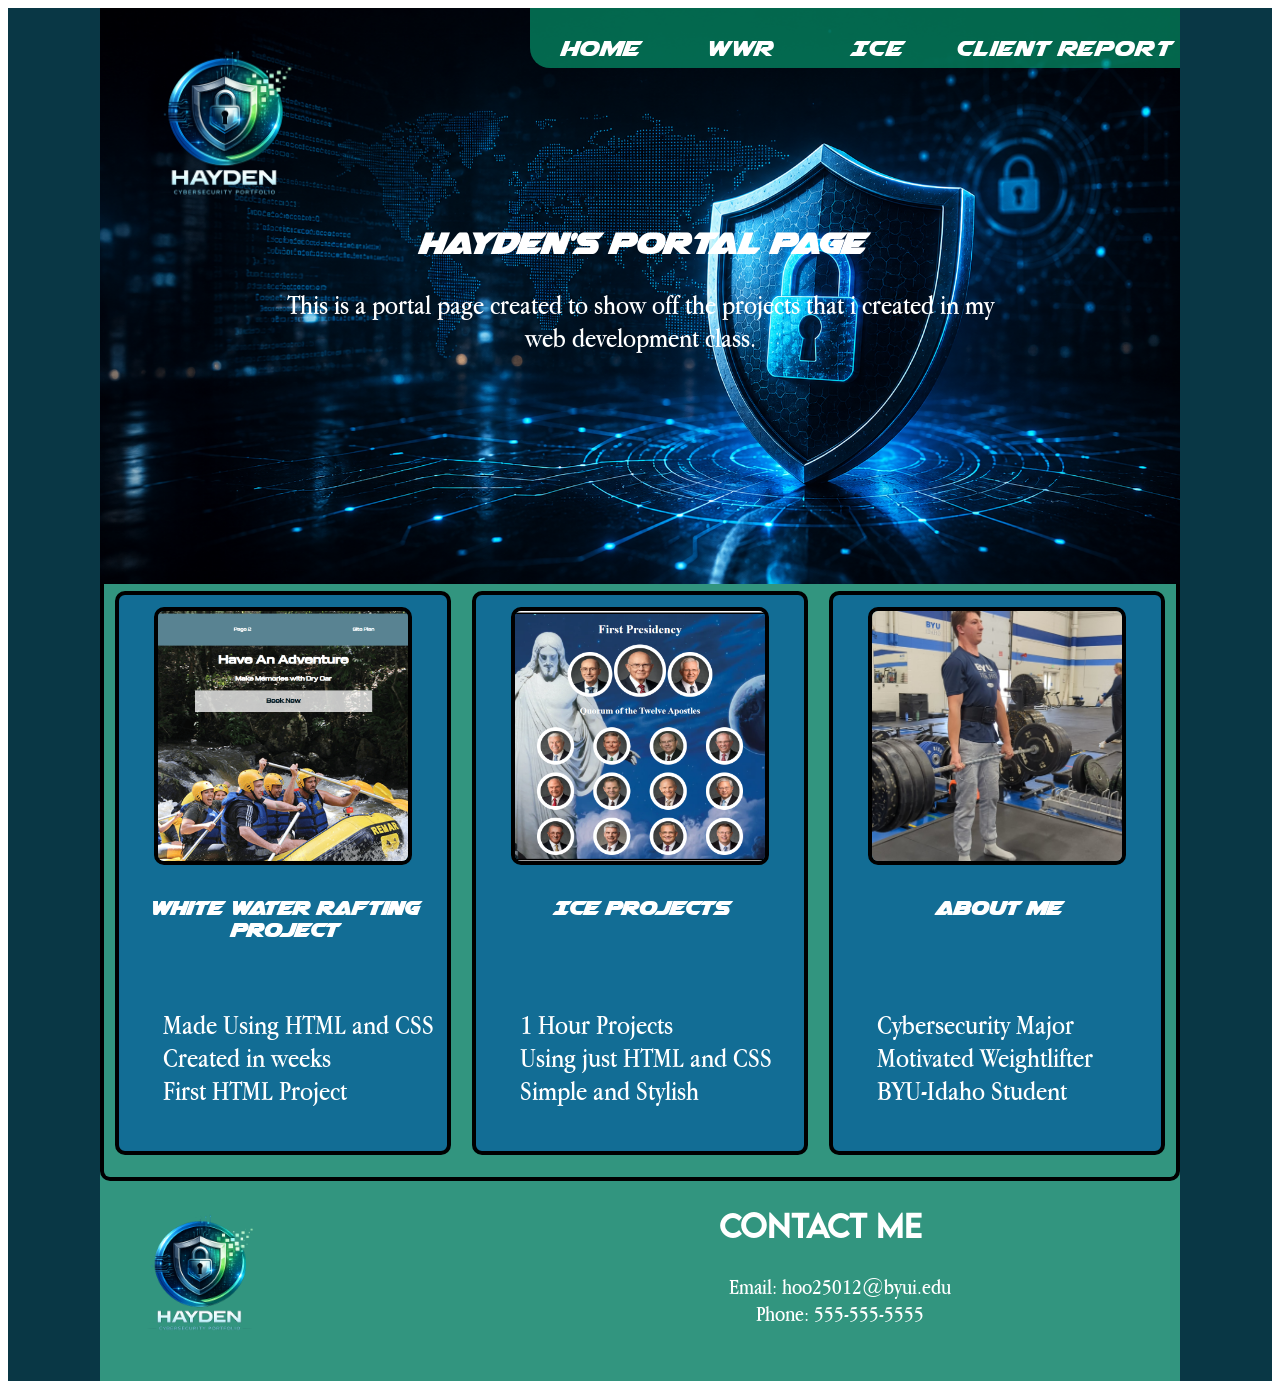
<file: index.html>
<!DOCTYPE html>
<html lang="en">
<head>
    <meta charset="UTF-8">
    <meta name="viewport" content="width=device-width, initial-scale=1.0">
    <link rel="stylesheet" href="styles.css">
    <title>Document</title>
</head>
<body>
    
</body>
</html>

<main width="100%">
    <div id="box">
        <header>
        
        <a href="index.html" class="logo link">
            <img src="images/portfolio_logo.png" width="300px" alt="logo">
        </a>



        <nav>
            <!-- logo, Home, WWR, ICE, About Me -->
           
           <a href="index.html" id="home">Home</a>
           <a href="">WWR</a>
           <a href="ice.html">ICE</a>
           <a href="clientreport.html">Client Report</a>
           

        </nav>
        </header>
        <div class="hero">
            <img src="images/hero.png" alt="Hero Image">
        </div>
        
        <div class="splash">
            <h1>Hayden's Portal Page</h1>
            <p>This is a portal page created to show off the projects that i created in my web development class.<p>
        </div>

        <section class='cards'>
            <div id="WWR">
            <img src="images/WWR_image.png" alt="WWR Project" >
            <h2>White Water Rafting Project</h2>
            <ul>
                <li>Made Using HTML and CSS</li>
                <li>Created in weeks</li>
                <li>First HTML Project</li>
            </ul>
            </div>

            <div id="ICE">
            <img src="images/ice_apostle_spotlight.png" alt="ICE">
            <h2>ICE Projects</h2>
            <ul>
                <li>1 Hour Projects</li>
                <li>Using just HTML and CSS</li>
                <li>Simple and Stylish</li>
            </ul>
            </div>

            <div id="About">
            <img src="images/aboutme.jpg" alt="A picture of Me">
            <h2>About Me</h2>
            <ul>
                <li>Cybersecurity Major</li>
                <li>Motivated Weightlifter</li>
                <li>BYU-Idaho Student</li>
            </ul>
            </div>
        </section>
        <footer>
            <img src="images/portfolio_logo.png" width="200px" alt="Logo">

            <h2>Contact Me</h2>
            <ul>
                <li>Email:    hoo25012@byui.edu</li>
                <li>Phone:    555-555-5555</li>

            </ul>
            
        </footer>
        


    </div>




</main>
</file>
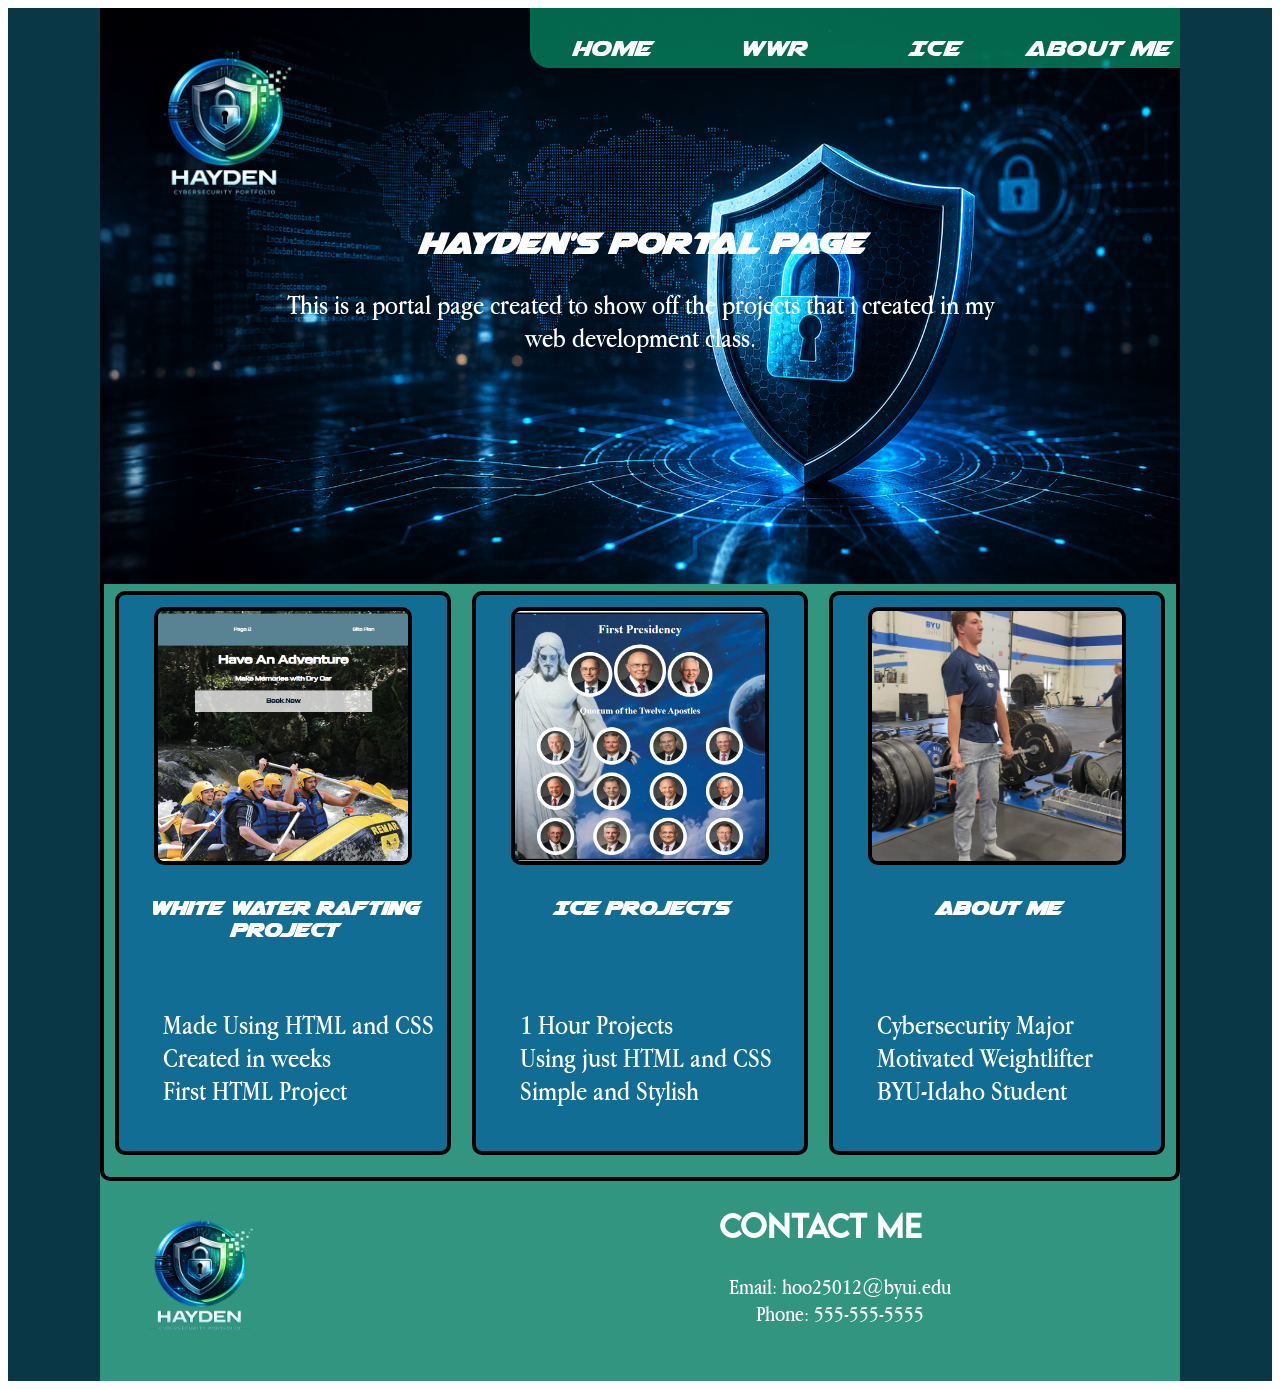
<file: project_portfolio/index.html>
<!DOCTYPE html>
<html lang="en">
<head>
    <meta charset="UTF-8">
    <meta name="viewport" content="width=device-width, initial-scale=1.0">
    <link rel="stylesheet" href="styles.css">
    <title>Document</title>
</head>
<body>
    
</body>
</html>

<main width="100%">
    <div id="box">
        <header>
        
        <a href="index.html" class="logo link">
            <img src="images/portfolio_logo.png" width="300px" alt="logo">
        </a>



        <nav>
            <!-- logo, Home, WWR, ICE, About Me -->
           
           <a href="index.html" id="home">Home</a>
           <a href="">WWR</a>
           <a href="ice.html">ICE</a>
           <a href="">About Me</a>

        </nav>
        </header>
        <div class="hero">
            <img src="images/hero.png" alt="Hero Image">
        </div>
        
        <div class="splash">
            <h1>Hayden's Portal Page</h1>
            <p>This is a portal page created to show off the projects that i created in my web development class.<p>
        </div>

        <section class='cards'>
            <div id="WWR">
            <img src="images/WWR_image.png" alt="WWR Project" >
            <h2>White Water Rafting Project</h2>
            <ul>
                <li>Made Using HTML and CSS</li>
                <li>Created in weeks</li>
                <li>First HTML Project</li>
            </ul>
            </div>

            <div id="ICE">
            <img src="images/ice_apostle_spotlight.png" alt="ICE">
            <h2>ICE Projects</h2>
            <ul>
                <li>1 Hour Projects</li>
                <li>Using just HTML and CSS</li>
                <li>Simple and Stylish</li>
            </ul>
            </div>

            <div id="About">
            <img src="images/aboutme.jpg" alt="A picture of Me">
            <h2>About Me</h2>
            <ul>
                <li>Cybersecurity Major</li>
                <li>Motivated Weightlifter</li>
                <li>BYU-Idaho Student</li>
            </ul>
            </div>
        </section>
        <footer>
            <img src="images/portfolio_logo.png" width="200px" alt="Logo">

            <h2>Contact Me</h2>
            <ul>
                <li>Email:    hoo25012@byui.edu</li>
                <li>Phone:    555-555-5555</li>

            </ul>
            
        </footer>
        


    </div>




</main>
</file>
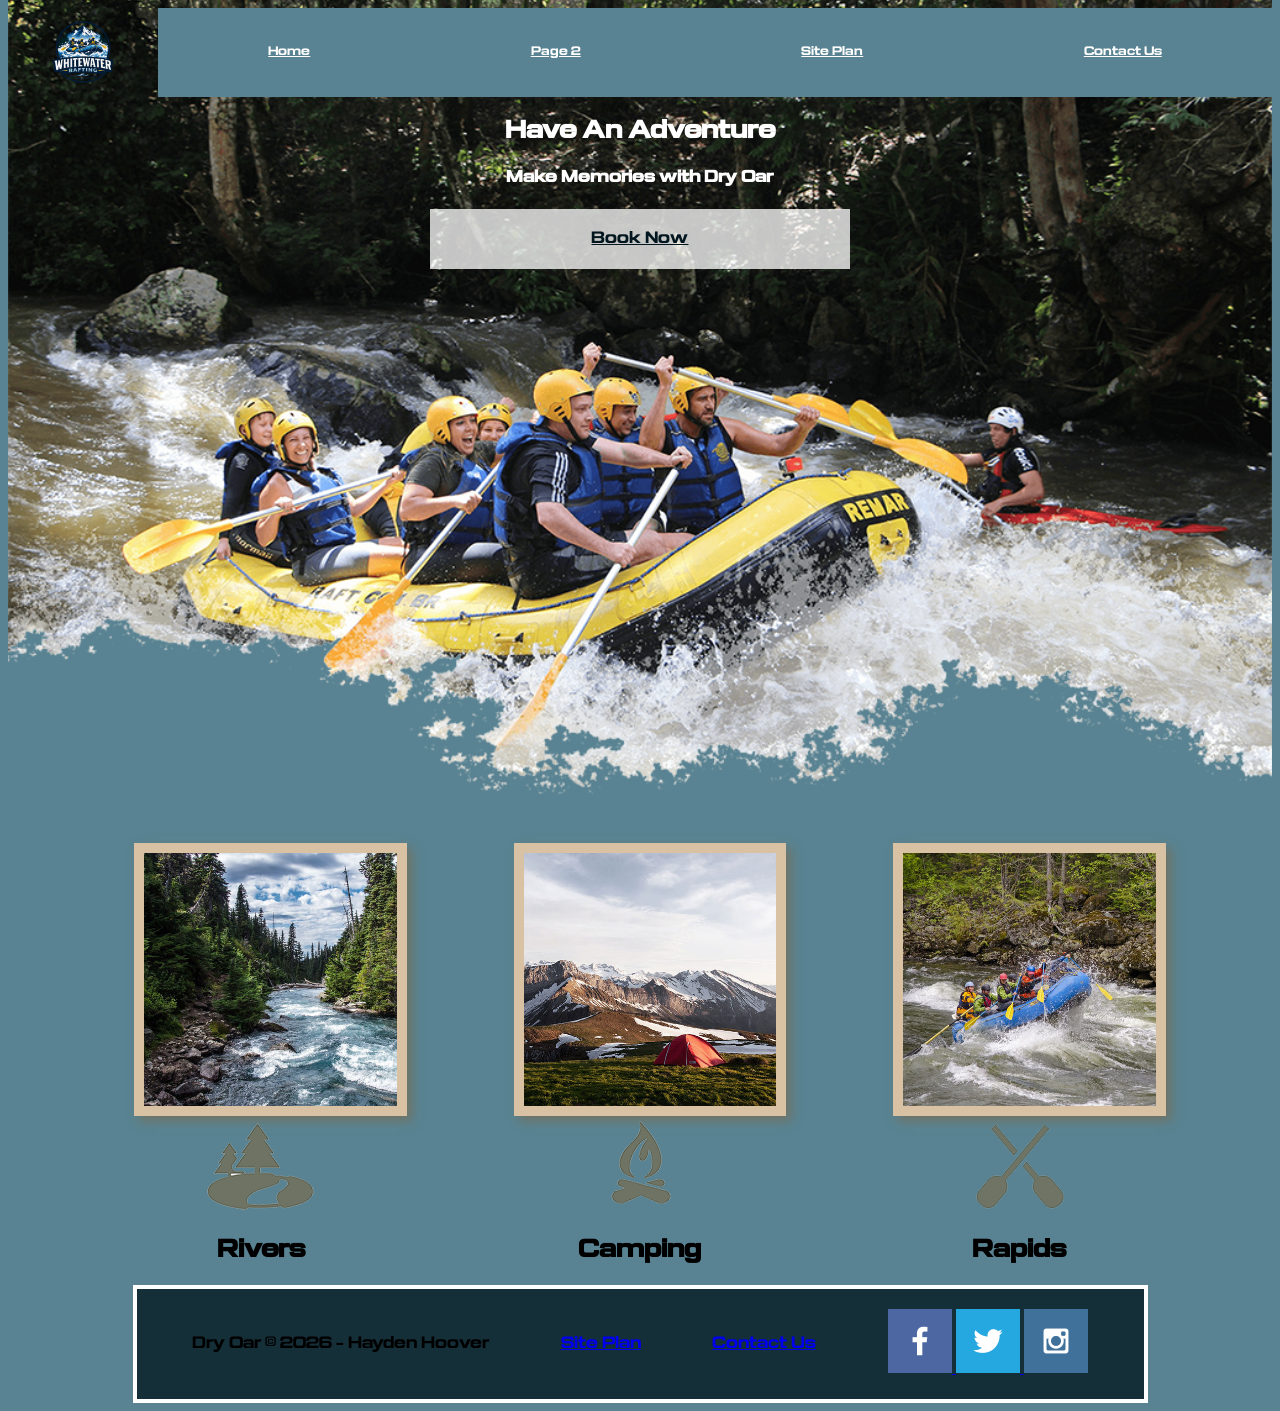
<file: wwr/index.html>
<!DOCTYPE html>
<html lang="en">
<head>
    <meta charset="UTF-8">
    <meta name="viewport" content="width=device-width, initial-scale=1.0">
    <title>Rapid Thrills</title>

    <link href="styles/styles.css" rel="stylesheet">
</head>
<body>
    
    <div id="wrapper">
        <header>
            <a id="logo_link" href="index.html">
                <img class="logo" src="images/rafting_img.png" alt="Dry Oar Logo">
            </a>
            <nav>
                <a href="index.html">Home</a>
                <a href="#">Page 2</a>
                <a href="site-plan-rafting.html">Site Plan</a>
                <a href="contactus.html">Contact Us</a>
            </nav>
        </header>
        <div id="hero">
        <div id="hero-box">
            <img id="hero-img" src="images/hero.png" alt="People enjoying white water rafting">
        </div>
        <section id="hero-msg">
            <h1 class="home-title">Have An Adventure</h1>
            <h4>Make Memories with Dry Oar </h4>
            <div class='button-box'>
                <a class='book' href="contactus.html">Book Now</a>
            </div>
        </section>
        </div>
        <main class="home-grid">
         <section class="rivers-card">
            <img class="card-img" src="images/rivers.jpg" alt="river in forest">
            <img class="icon" src="images/river_icon.png" alt="river icon">
            <h2>Rivers</h2>
        </section>
        <section class="camping-card">
            <img class="card-img" src="images/camping.jpg" alt="tent in mountains">
            <img class="icon" src="images/fire_icon.png" alt="fire icon">
            <h2>Camping</h2>
        </section>
        <section class="rapids-card">
            <img class="card-img" src="images/rapids.jpg" alt="rafting boat">
            <img class="icon" src="images/oars.png" alt="oars icon">
            <h2>Rapids</h2>
        </section>
        </main>

    </div>
<footer>
    <p>Dry Oar &copy; 2026 - Hayden Hoover</p>
    <p><a href="site-plan-rafting.html">Site Plan</a></p>
    <p><a href="contactus.html">Contact Us</a></p>
    <div class="social">
        <a href="https://facebook.com">
            <img src="images/facebook.png" alt="fb icon">
        </a>
        <a href="https://twitter.com">
            <img src="images/twitter.png" alt="twitter icon">
        </a>
        <a href="https://instagram.com">
            <img src="images/instagram.png" alt="instagram icon">
        </a>
    </div>
</footer>
</html>
</file>
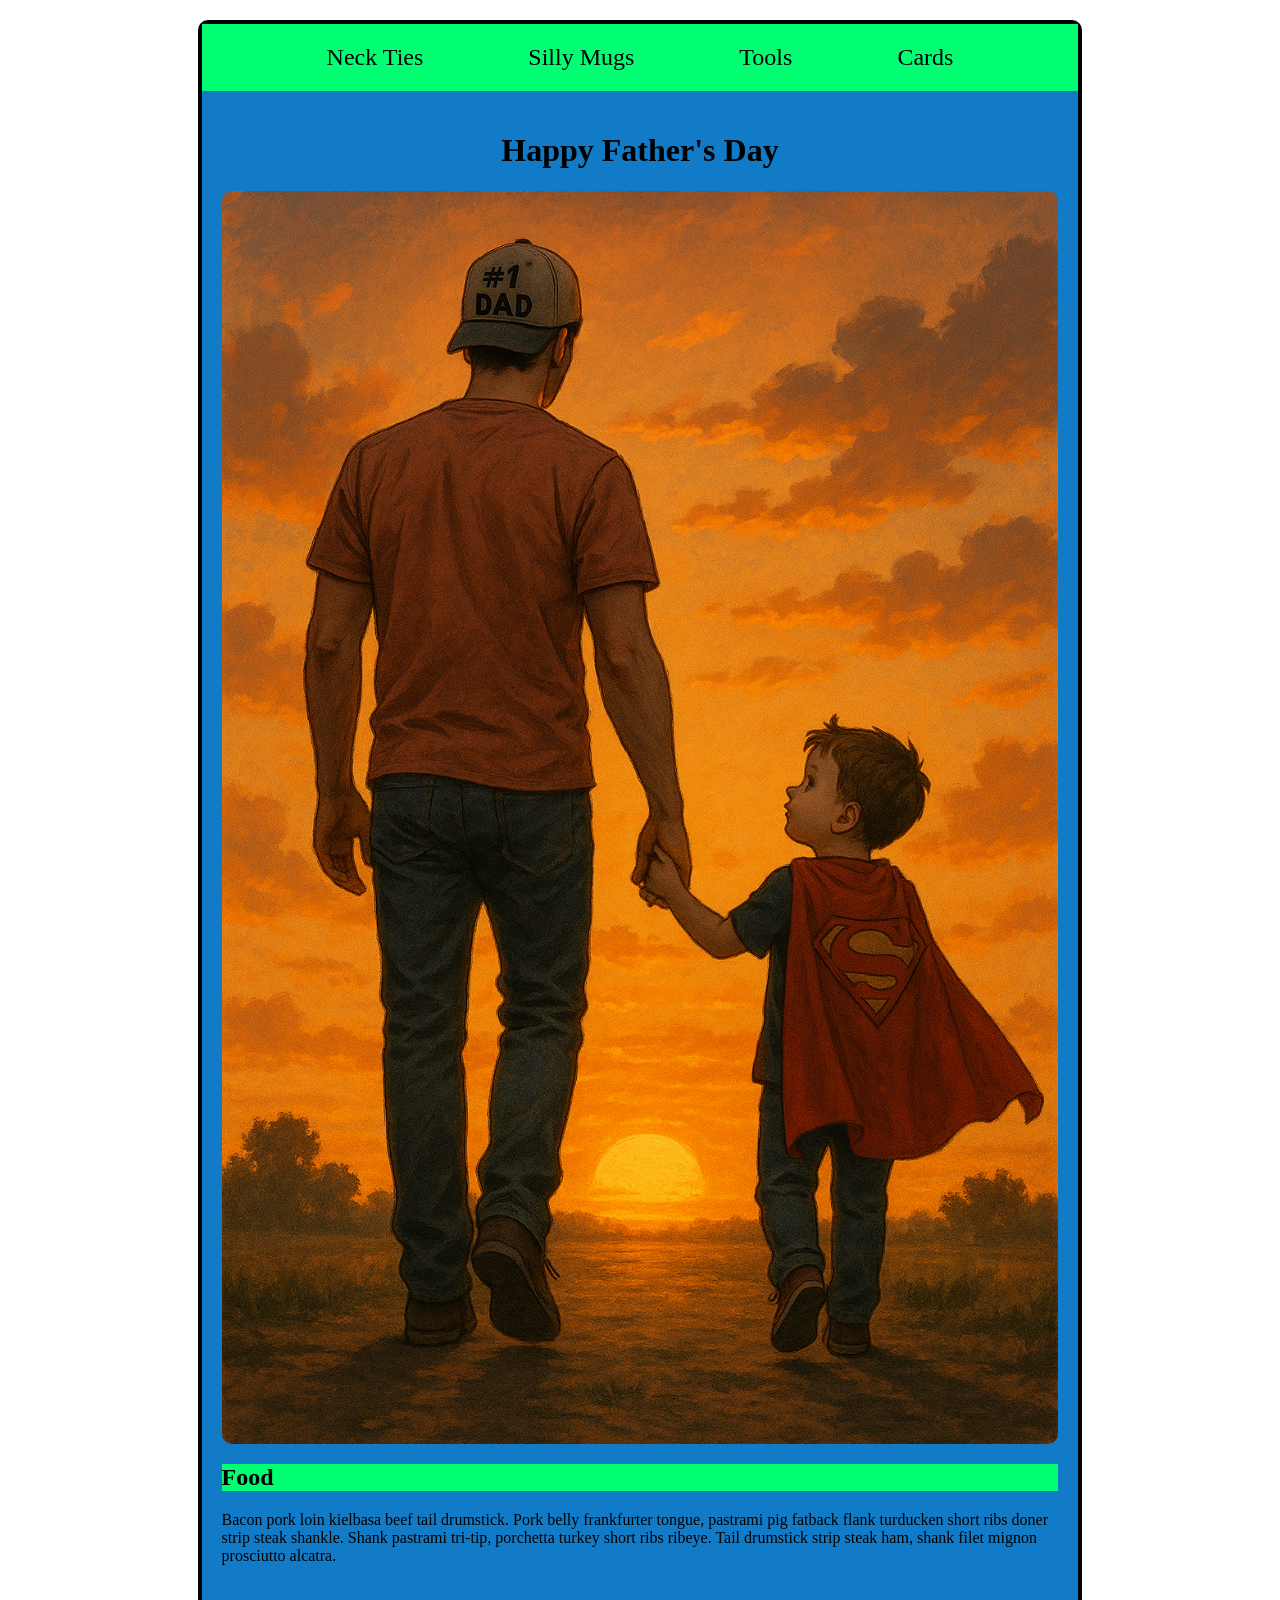
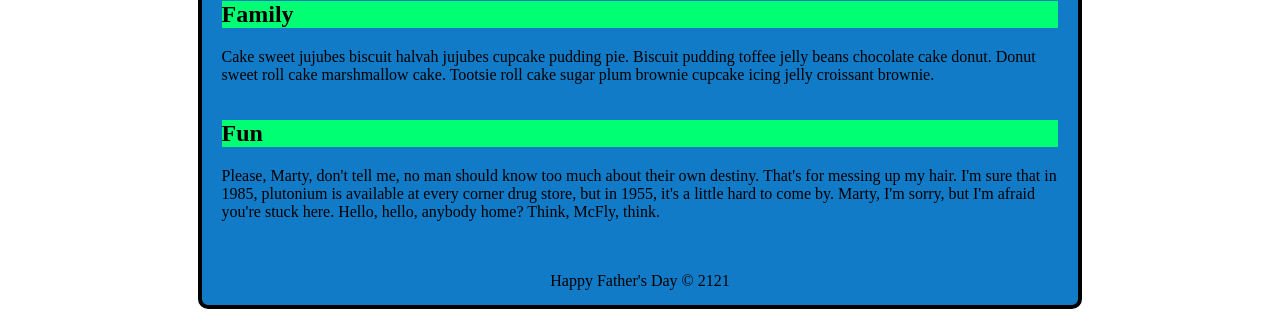
<file: ice/fathersday/fathersday/index.html>
<!DOCTYPE html>
<html lang="en">

<head>
    <meta charset="UTF-8">
    <meta name="viewport" content="width=device-width, initial-scale=1.0">
    <title>Father's Day Page</title>
    <link rel="stylesheet" href="styles/styles.css">
</head>

<body>
    <div id="wrapper">
        <header>
            <nav>
                <ul>
                    <li>Neck Ties</li>
                    <li>Silly Mugs</li>
                    <li>Tools</li>
                    <li>Cards</li>
                </ul>
            </nav>
        </header>
        <main>
            <h1>Happy Father's Day</h1>
            <img src="images/fathersday.png">
            <section>
                <h2>Food</h2>
                <p>Bacon pork loin kielbasa beef tail drumstick. Pork belly frankfurter tongue,
                     pastrami pig fatback flank turducken short ribs doner strip steak shankle.
                      Shank pastrami tri-tip, porchetta turkey short ribs ribeye. 
                      Tail drumstick strip steak ham, shank filet mignon prosciutto alcatra. </p>
            </section>
            <section>
                <h2>Family</h2>
                <p>Cake sweet jujubes biscuit halvah jujubes cupcake pudding pie. Biscuit
                    pudding toffee jelly beans chocolate cake donut. Donut sweet roll cake
                    marshmallow cake. Tootsie roll cake sugar plum brownie cupcake icing
                    jelly croissant brownie.</p>
            </section>
            <section>
                <h2>Fun</h2>
                <p>Please, Marty, don't tell me, no man should know too much about their own
                     destiny. That's for messing up my hair. I'm sure that in 1985, 
                     plutonium is available at every corner drug store, but in 1955, 
                     it's a little hard to come by. Marty, I'm sorry, but I'm afraid 
                     you're stuck here. Hello, hello, anybody home? Think, McFly, think. 
                     </p>
            </section>
        </main>
        <footer>
            Happy Father's Day &copy; 2121
        </footer>
    </div>
</body>

</html>
</file>
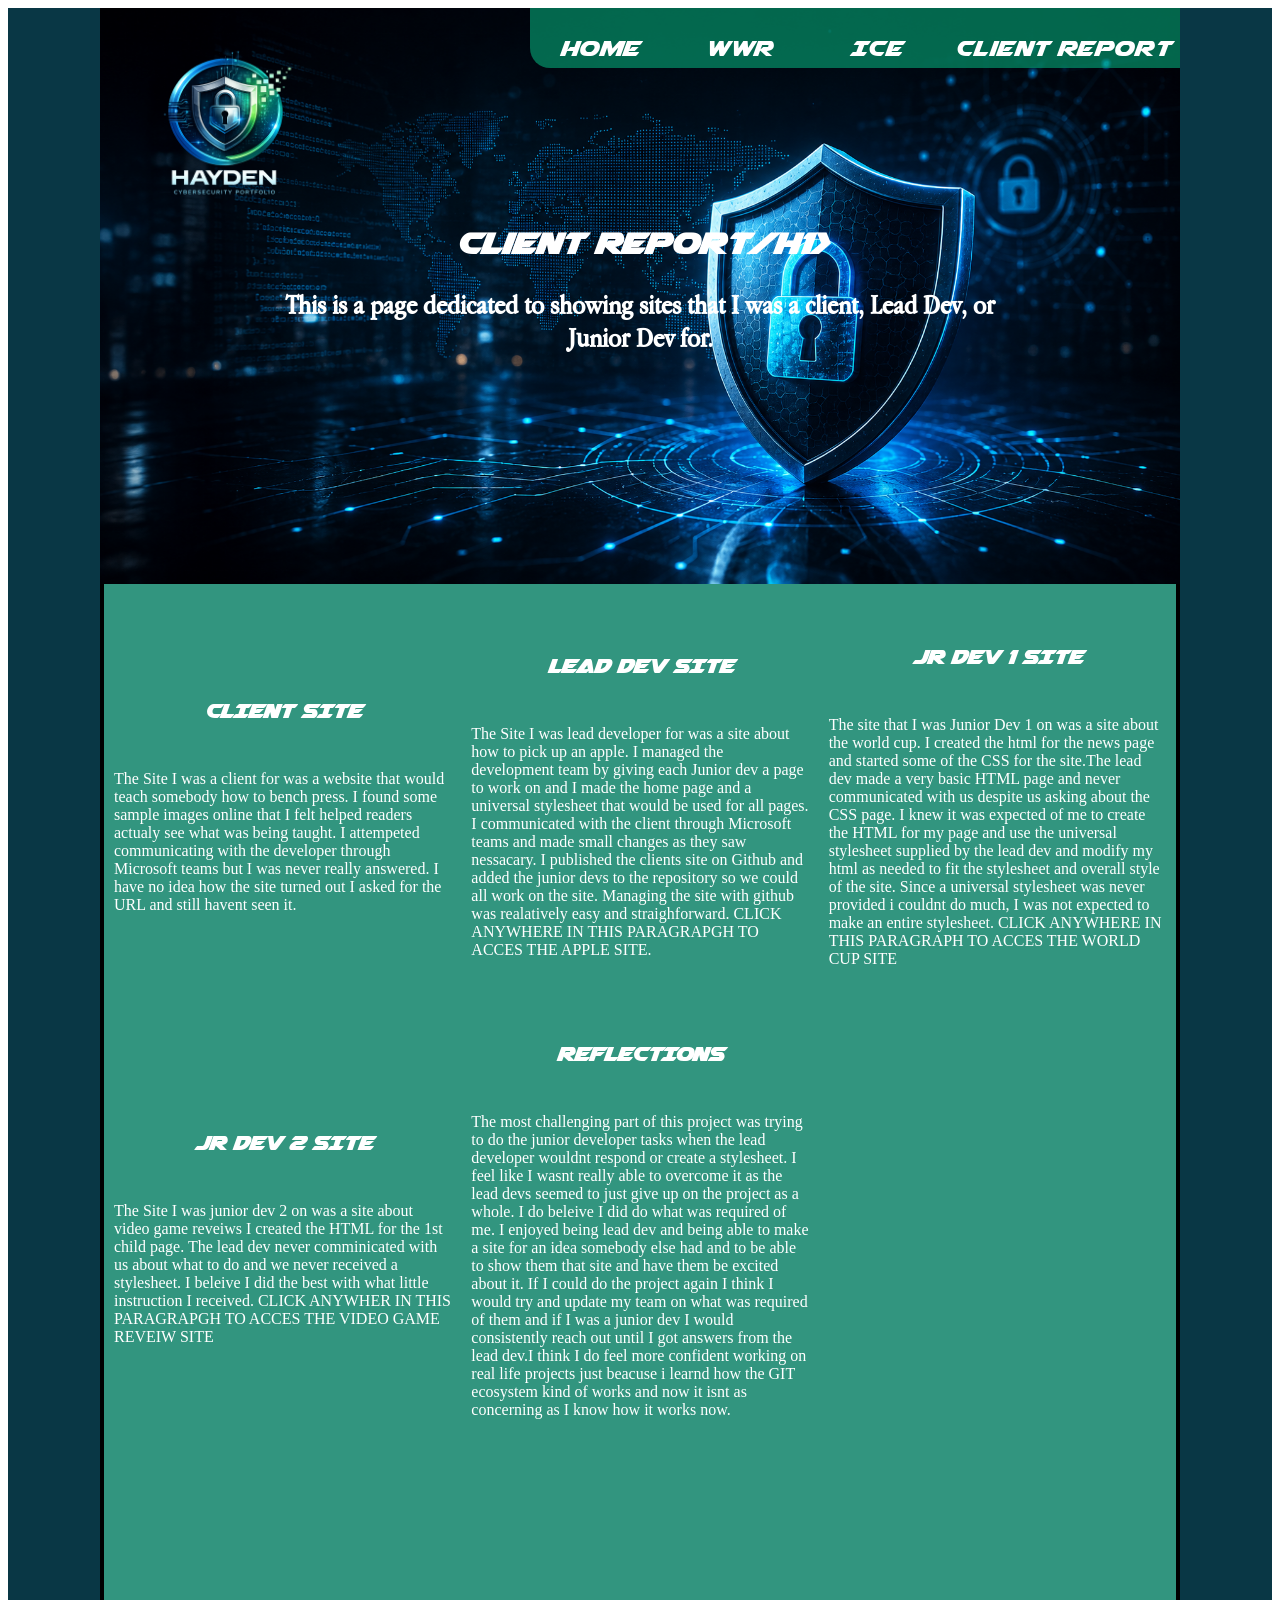
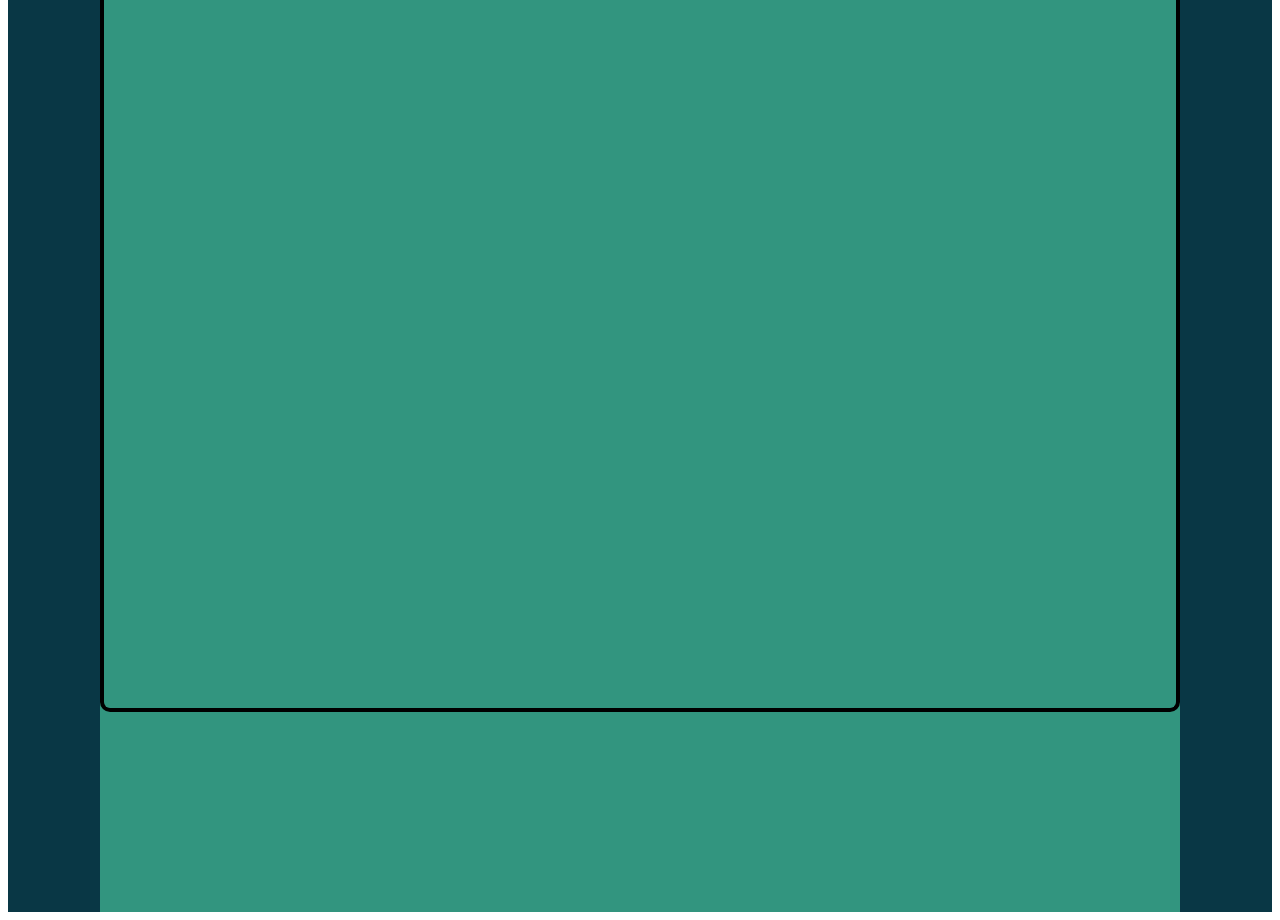
<file: clientreport.html>
<!DOCTYPE html>
<html lang="en">
<head>
    <meta charset="UTF-8">
    <meta name="viewport" content="width=device-width, initial-scale=1.0">
    <link rel="stylesheet" href="styles.css">
    <title>Document</title>
</head>
<body>
    
</body>
</html>

<main width="100%">
    <div id="box">
        <header>
        
        <a href="index.html" class="logo link">
            <img src="images/portfolio_logo.png" width="300px" alt="logo">
        </a>



        <nav>
            <!-- logo, Home, WWR, ICE, About Me -->
           
           <a href="index.html" id="home">Home</a>
           <a href="">WWR</a>
           <a href="ice.html">ICE</a>
           <a href="clientreport.html">Client Report</a>
           

        </nav>
        </header>
        <div class="hero">
            <img src="images/hero.png" alt="Hero Image">
        </div>
        
        <div class="splash">
            <h1>Client Report/h1>
            <p>This is a page dedicated to showing sites that I was a client, Lead Dev, or Junior Dev for.<p>
        </div>


    <body id="client-report-page">
    <section class="cards">

        <div class="client-cards">
            <h2>CLIENT SITE</h2>
            <a href="" class="client-link"> The Site I was a client for was a website that would teach somebody how to bench press. I found some sample images online that I felt helped readers actualy see what was being taught. I attempeted communicating with the developer through Microsoft teams but I was never really answered. I have no idea how the site turned out I asked for the URL and still havent seen it.</a>
        </div>

        <div class="client-cards">
            <h2>LEAD DEV SITE</h2>
            <a href="https://hoo25012.github.io/wdd130-commins/index.html" class="client-link">The Site I was lead developer for was a site about how to pick up an apple. I managed the development team by giving each Junior dev a page to work on and I made the home page and a universal stylesheet that would be used for all pages. I communicated with the client through Microsoft teams and made small changes as they saw nessacary. I published the clients site on Github and added the junior devs to the repository so we could all work on the site. Managing the site with github was realatively easy and straighforward.
            CLICK ANYWHERE IN THIS PARAGRAPGH TO ACCES THE APPLE SITE.</a>
        </div>
        
        <div class="client-cards">
            <h2>JR DEV 1 SITE</h2>
            <a href="https://hunhay2516.github.io/wdd130-juan/" class="client-link">The site that I was Junior Dev 1 on was a site about the world cup. I created the html for the news page and started some of the CSS for the site.The lead dev made a very basic HTML page and never communicated with us despite us asking about the CSS page. I knew it was expected of me to create the HTML for my page and use the universal stylesheet supplied by the lead dev and modify my html as needed to fit the stylesheet and overall style of the site. Since a universal stylesheet was never provided i couldnt do much, I was not expected to make an entire stylesheet.
            CLICK ANYWHERE IN THIS PARAGRAPH TO ACCES THE WORLD CUP SITE</a>
        </div>
        
        <div class="client-cards">
            <h2>JR DEV 2 SITE</h2>
            <a href="https://juannfreitass.github.io/wdd130-robinson/" class="client-link">The Site I was junior dev 2 on was a site about video game reveiws I created the HTML for the 1st child page. The lead dev never comminicated with us about what to do and we never received a stylesheet. I beleive I did the best with what little instruction I received.
            CLICK ANYWHER IN THIS PARAGRAPGH TO ACCES THE VIDEO GAME REVEIW SITE</a>
        </div>

        <div class="client-cards">

            <h2>REFLECTIONS</h2>
            <p class="client-link">The most challenging part of this project was trying to do the junior developer tasks when the lead developer wouldnt respond or create a stylesheet. I feel like I wasnt really able to overcome it as the lead devs seemed to just give up on the project as a whole. I do beleive I did do what was required of me. I enjoyed being lead dev and being able to make a site for an idea somebody else had and to be able to show them that site and have them be excited about it. If I could do the project again I think I would try and update my team on what was required of them and if I was a junior dev I would consistently reach out until I got answers from the lead dev.I think I do feel more confident working on real life projects just beacuse i learnd how the GIT ecosystem kind of works and now it isnt as concerning as I know how it works now.</p>




        </div>










    </section>

























    </body>
</file>
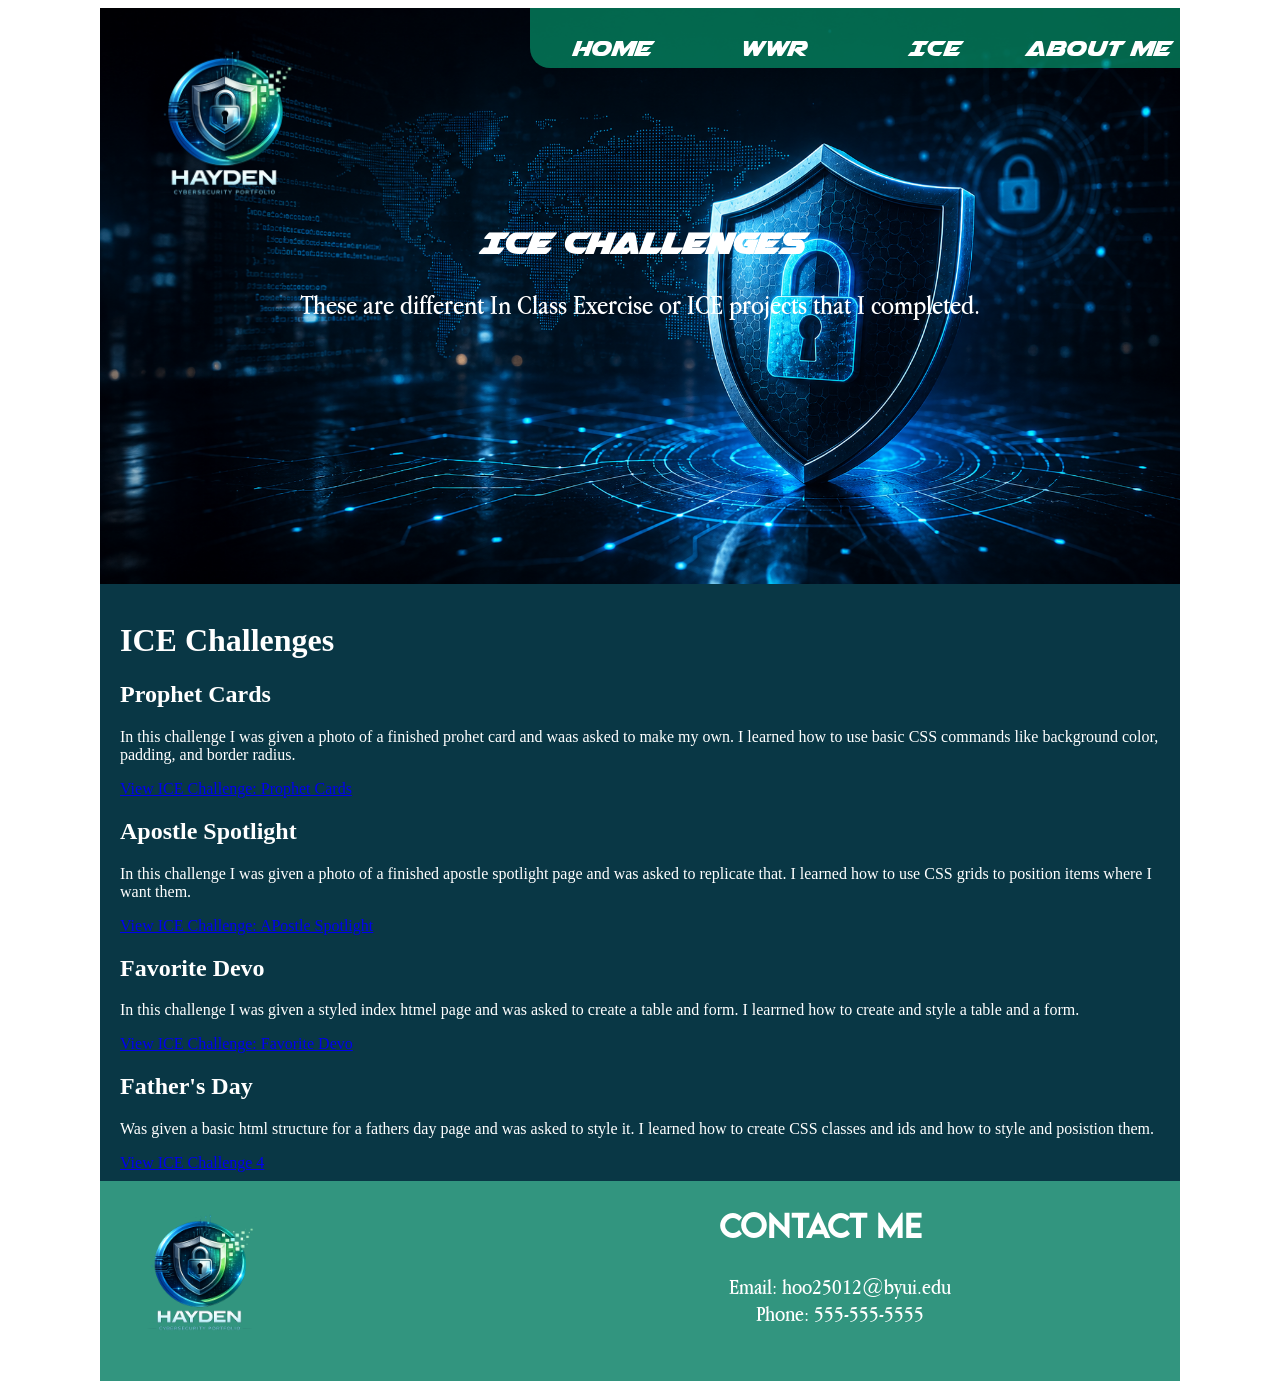
<file: ice.html>
<!DOCTYPE html>
<html lang="en">
<head>
    <meta charset="UTF-8">
    <meta name="viewport" content="width=device-width, initial-scale=1.0">
    <link rel="stylesheet" href="styles.css">
    <title>Document</title>
</head>
<body>
    
</body>
</html>
<div id="box">
    <header>
            
            <a href="index.html" class="logo link">
                <img src="images/portfolio_logo.png" width="300px" alt="logo">
            </a>



            <nav>
                <!-- logo, Home, WWR, ICE, About Me -->
            
            <a href="index.html" id="home">Home</a>
            <a href="wwr/index.html">WWR</a>
            <a href="ice.html">ICE</a>
            <a href="clientreport.html">About Me</a>

            </nav>
            </header>

            <div class="hero">
                <img src="images/hero.png" alt="Hero Image">
            </div>
            
            <div class="splash">
                <h1>ICE CHallenges</h1>
                <p>These are different In Class Exercise or ICE projects that I completed.<p>
            </div>


    <main class="ice-main" width="900px" height="600px">
            <h1>ICE Challenges</h1>
        <div class="ice-grid">
            <section class="ice-card">
                <h2>Prophet Cards</h2>
                <p>In this challenge I was given a photo of a finished prohet card and waas asked to make my own. I learned how to use basic CSS commands like background color, padding, and border radius.</p>
                <a href="../ice/prophet_cards/oaks.html" target="_blank">View ICE Challenge: Prophet Cards</a>
            </section>

            <section class="ice-card">
                <h2>Apostle Spotlight</h2>
                <p>In this challenge I was given a photo of a finished apostle spotlight page and was asked to replicate that. I learned how to use CSS grids to position items where I want them.</p>
                <a href="../ice/apostle_spotlight/apostle_spotlight/apostles.html" target="_blank">View ICE Challenge: APostle Spotlight</a>
            </section>

            <section class="ice-card">
                <h2>Favorite Devo</h2>
                <p>In this challenge I was given a styled index htmel page and was asked to create a table and form. I learrned how to create and style a table and a form.</p>
                <a href="../ice/favorite_devo/favorite_devo/favdevo.html" target="_blank">View ICE Challenge: Favorite Devo</a>
            </section>

            <section class="ice-card">
                <h2>Father's Day</h2>
                <p>Was given a basic html structure for a fathers day page and was asked to style it. I learned how to create CSS classes and ids and how to style and posistion them.</p>
                <a href="../ice/fathersday/fathersday/index.html" target="_blank">View ICE Challenge 4</a>
            </section>

            <section class="ice-card">
                <h2>Grid Flags</h2>
                <p>In this challenge I was given an html page containing different blank sections and on a seperate document was given images of couuntry flags that were made using html and CSS grids. In this challenge I learned how to make different sizes of CSS grids other than simple grids that I was used to.</p>
                <a href="../ice/grid_flags/grid_flags/flags.html" target="_blank">View ICE Challenge 5</a>
            </section>

            <section class="ice-card">
                <h2>Posistioning</h2>
                <p>In this challenge I was given an html page with blank sections and images of shapes and scolors I had to make using CSS. I learned how to manipulate grid items to be posistioned where I wanted them even if it wasnt an ordinary placement.</p>
                <a href="../ice/positioning/positioning/positioning.html" target="_blank">View ICE Challenge 6</a>
            </section>

            <section class="ice-card">
                <h2>Gallery</h2>
                <p>In this challenge I was given a completed web page that was a gallery of photos, but the photos were extremly large file size which made the site not well optimized. I learned how to use phot editors to change the file size of images to optimize web performace.</p>
                <a href="../ice/gallery/gallery/gallery.html" target="_blank">View ICE Challenge 7</a>
            </section>

        </div>
        
    
    </main>     <footer>
                <img src="images/portfolio_logo.png" width="200px" alt="Logo">

                <h2>Contact Me</h2>
                <ul>
                    <li>Email:    hoo25012@byui.edu</li>
                    <li>Phone:    555-555-5555</li>

                </ul>
                
            </footer>

</div>
</file>
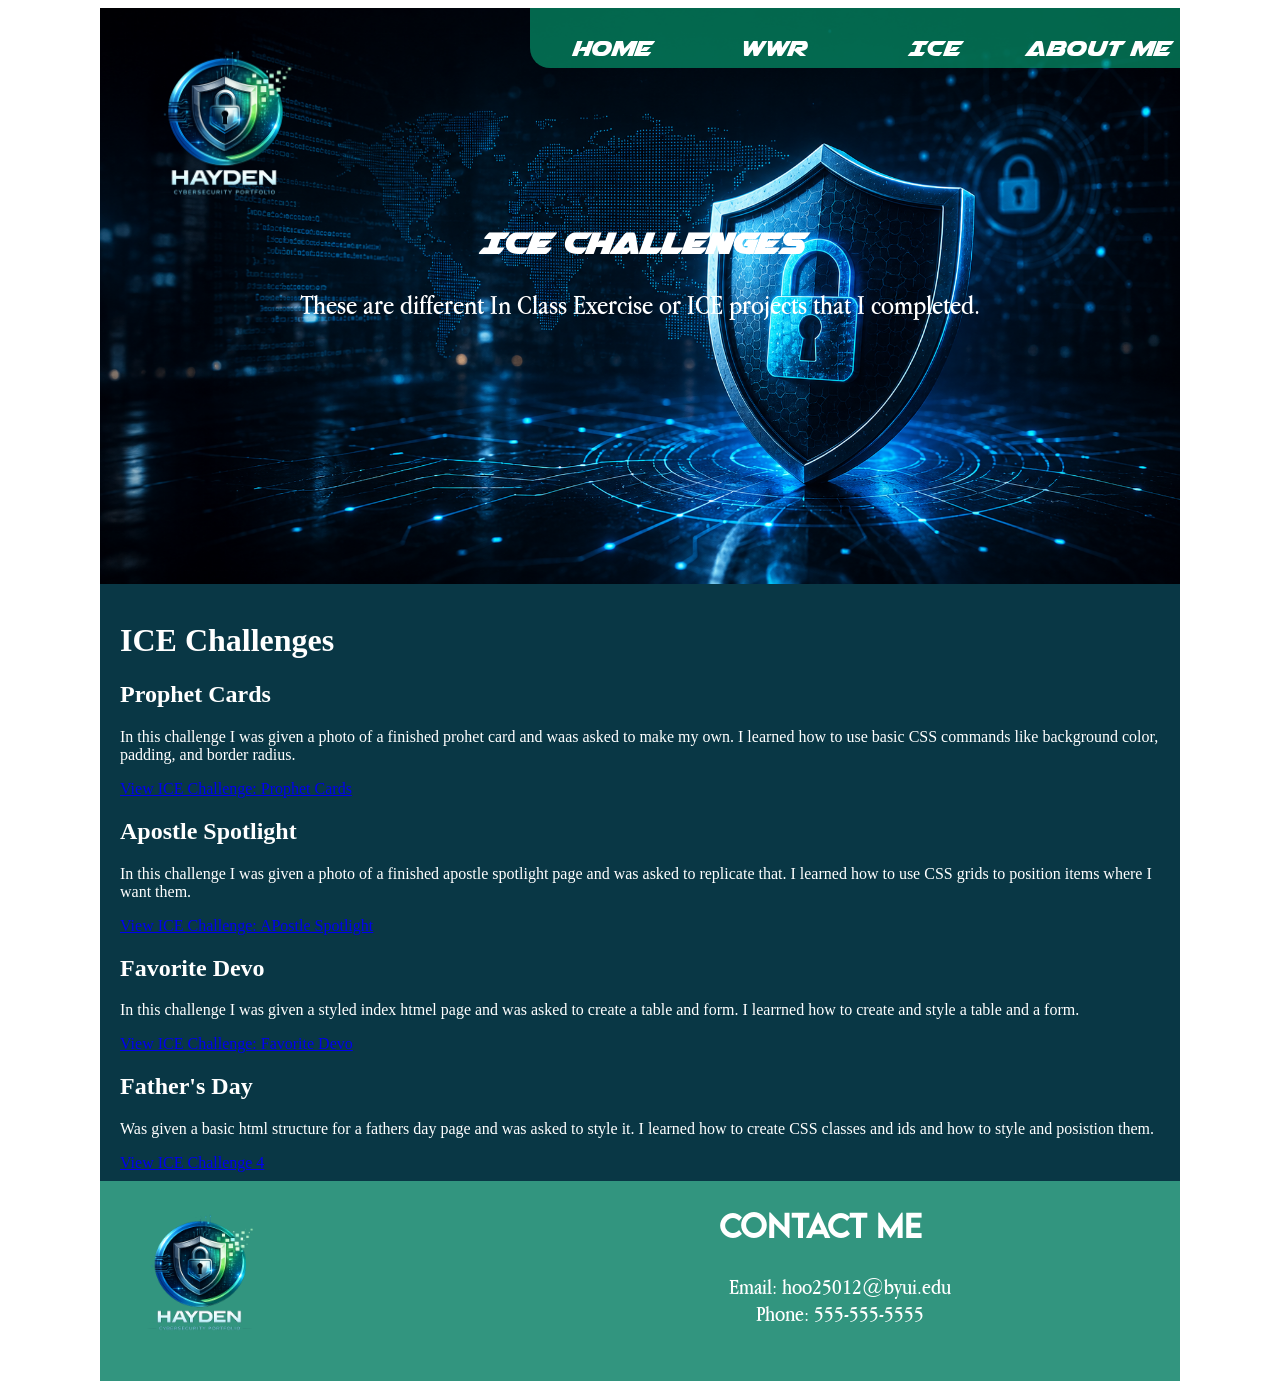
<file: project_portfolio/ice.html>
<!DOCTYPE html>
<html lang="en">
<head>
    <meta charset="UTF-8">
    <meta name="viewport" content="width=device-width, initial-scale=1.0">
    <link rel="stylesheet" href="styles.css">
    <title>Document</title>
</head>
<body>
    
</body>
</html>
<div id="box">
    <header>
            
            <a href="index.html" class="logo link">
                <img src="images/portfolio_logo.png" width="300px" alt="logo">
            </a>



            <nav>
                <!-- logo, Home, WWR, ICE, About Me -->
            
            <a href="index.html" id="home">Home</a>
            <a href="">WWR</a>
            <a href="">ICE</a>
            <a href="">About Me</a>

            </nav>
            </header>

            <div class="hero">
                <img src="images/hero.png" alt="Hero Image">
            </div>
            
            <div class="splash">
                <h1>ICE CHallenges</h1>
                <p>These are different In Class Exercise or ICE projects that I completed.<p>
            </div>


    <main class="ice-main" width="900px" height="600px">
            <h1>ICE Challenges</h1>
        <div class="ice-grid">
            <section class="ice-card">
                <h2>Prophet Cards</h2>
                <p>In this challenge I was given a photo of a finished prohet card and waas asked to make my own. I learned how to use basic CSS commands like background color, padding, and border radius.</p>
                <a href="../ice/prophet_cards/oaks.html" target="_blank">View ICE Challenge: Prophet Cards</a>
            </section>

            <section class="ice-card">
                <h2>Apostle Spotlight</h2>
                <p>In this challenge I was given a photo of a finished apostle spotlight page and was asked to replicate that. I learned how to use CSS grids to position items where I want them.</p>
                <a href="../ice/apostle_spotlight/apostle_spotlight/apostles.html" target="_blank">View ICE Challenge: APostle Spotlight</a>
            </section>

            <section class="ice-card">
                <h2>Favorite Devo</h2>
                <p>In this challenge I was given a styled index htmel page and was asked to create a table and form. I learrned how to create and style a table and a form.</p>
                <a href="../ice/favorite_devo/favorite_devo/favdevo.html" target="_blank">View ICE Challenge: Favorite Devo</a>
            </section>

            <section class="ice-card">
                <h2>Father's Day</h2>
                <p>Was given a basic html structure for a fathers day page and was asked to style it. I learned how to create CSS classes and ids and how to style and posistion them.</p>
                <a href="../ice/fathersday/fathersday/index.html" target="_blank">View ICE Challenge 4</a>
            </section>

            <section class="ice-card">
                <h2>Grid Flags</h2>
                <p>In this challenge I was given an html page containing different blank sections and on a seperate document was given images of couuntry flags that were made using html and CSS grids. In this challenge I learned how to make different sizes of CSS grids other than simple grids that I was used to.</p>
                <a href="../ice/grid_flags/grid_flags/flags.html" target="_blank">View ICE Challenge 5</a>
            </section>

            <section class="ice-card">
                <h2>Posistioning</h2>
                <p>In this challenge I was given an html page with blank sections and images of shapes and scolors I had to make using CSS. I learned how to manipulate grid items to be posistioned where I wanted them even if it wasnt an ordinary placement.</p>
                <a href="../ice/positioning/positioning/positioning.html" target="_blank">View ICE Challenge 6</a>
            </section>

            <section class="ice-card">
                <h2>Gallery</h2>
                <p>In this challenge I was given a completed web page that was a gallery of photos, but the photos were extremly large file size which made the site not well optimized. I learned how to use phot editors to change the file size of images to optimize web performace.</p>
                <a href="../ice/gallery/gallery/gallery.html" target="_blank">View ICE Challenge 7</a>
            </section>

        </div>
        
    
    </main>     <footer>
                <img src="images/portfolio_logo.png" width="200px" alt="Logo">

                <h2>Contact Me</h2>
                <ul>
                    <li>Email:    hoo25012@byui.edu</li>
                    <li>Phone:    555-555-5555</li>

                </ul>
                
            </footer>

</div>
</file>
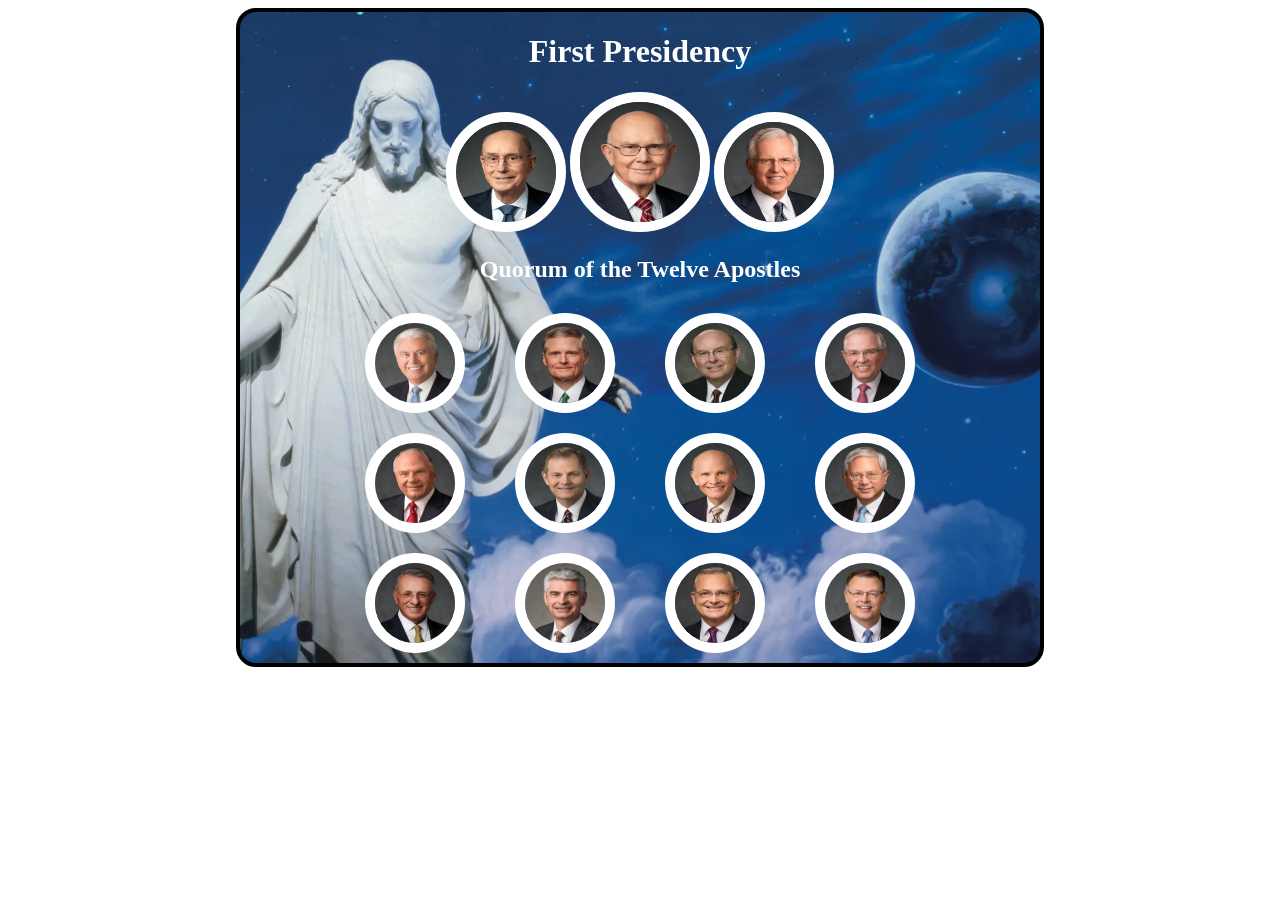
<file: ice/apostle_spotlight/apostle_spotlight/apostles.html>
<!DOCTYPE html>
<html lang="en">
<head>
    <meta charset="UTF-8">
    <meta name="viewport" content="width=device-width, initial-scale=1.0">
    <title>Apostles Spotlights</title>
    <style>
        /* Insert styles here */
        #box {
            color: #fff;
            text-align: center;
            background-image: url(images/christus.webp);
            background-position: 1114px 682px ;
            background-size: 1320px ;
            width: 800px;
            margin: auto;
            border: 4px solid #000;
            border-radius: 20px;
        }
        
        
        
        .spotlight {
            
            border: 10px solid #fff;
            border-radius: 50%;
            overflow: hidden;
            width: 80px;
            height: 80px;
            margin: auto;
        }

        .spotlight img {
             width: 80px;
            
        }

        .first_pres {
            width: 100px;
            height: 100px;
        }

        .first_pres img{
            width: 100px;
            
        }

        .president {
            width: 120px;
            height: 120px;
        }

        .president img {
            width: 120px;
        }

        .apostles {
            display: grid;
            grid-template-columns: repeat(4, 150px);
            grid-template-rows: repeat(3, 120px);
            place-content: center;

        }

    </style>
</head>
<body>
    <div id="box" width="600px">
        <h1> First Presidency</h1>
        <img class="spotlight first_pres" src="images\eyring.webp" alt="">
        <img class="spotlight president" src="images\oaks.webp" alt="">
        <img class="spotlight first_pres" src="images\christofferson.webp" alt="">
        <h2>Quorum of the Twelve Apostles</h2>
        <div class="apostles">
        <img class="spotlight" src="images\uchtdorf.webp" alt="">
        <img class="spotlight" src="images\bednar.webp" alt="">
        <img class="spotlight" src="images\cook.webp" alt="">
        <img class="spotlight" src="images\anderson.webp" alt="">
        <img class="spotlight" src="images\rasband.webp" alt="">
        <img class="spotlight" src="images\stevenson.webp" alt="">
        <img class="spotlight" src="images\renlund.webp" alt="">
        <img class="spotlight" src="images\gong.webp" alt="">
        <img class="spotlight" src="images\soares.webp" alt="">
        <img class="spotlight" src="images\causse.webp" alt="">
        <img class="spotlight" src="images\kearon.webp" alt="">
        <img class="spotlight" src="images\gilbert.webp" alt="">
        </div>
    </div>
</body>
</html>
</file>
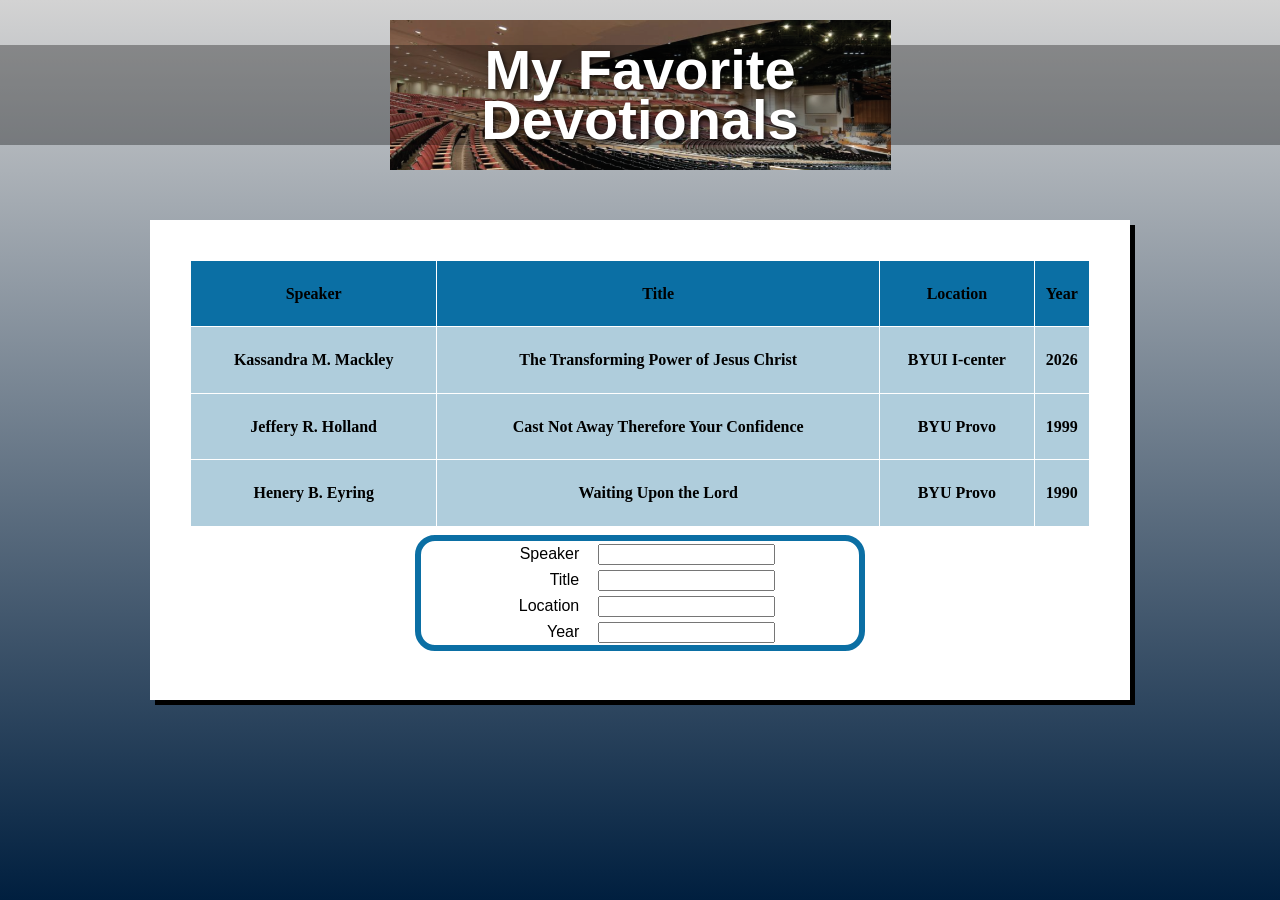
<file: ice/favorite_devo/favorite_devo/favdevo.html>
<!DOCTYPE html>
<html lang="en">
<head>
  <meta charset="UTF-8" />
  <meta name="viewport" content="width=device-width, initial-scale=1.0"/>
  <title>My Favorite Devotionals</title>
  <link rel="stylesheet" href="styles/styles.css" />
</head>
<body>
  <div class="container">
    <header class="header">
      <div class="header-image">
        <h1>My Favorite<br>Devotionals</h1>
      </div>
    </header>
    <main>
      <div class="content-box">
        <!-- Add your devotional content here -->
        <table class="table">
          <tr class="item, theader">
            <th>Speaker</th>
            <th>Title</th>
            <th>Location</th>
            <th>Year</th>
          </tr>

          <tr class="item">
            <th>Kassandra M. Mackley</th>
            <th>The Transforming Power of Jesus Christ</th>
            <th>BYUI I-center</th>
            <th>2026</th>
          </tr>

          <tr class="item">
            <th>Jeffery R. Holland</th>
            <th>Cast Not Away Therefore Your Confidence</th>
            <th>BYU Provo</th>
            <th>1999</th>
          </tr>

          <tr class="item">
            <th>Henery B. Eyring</th>
            <th>Waiting Upon the Lord</th>
            <th>BYU Provo</th>
            <th>1990</th>
          </tr>
        </table>
        <form action="" class="form">
          <label>Speaker</label>
          <input type="text">
          <br>

          <label>Title</label>
          <input type="text">
          <br>

          <label>Location</label>
          <input type="text">
          <br>

           <label>Year</label>
          <input type="text">
          <br>
        </form>







         
      </div>
    </main>
  </div>
</body>
</html>
</file>
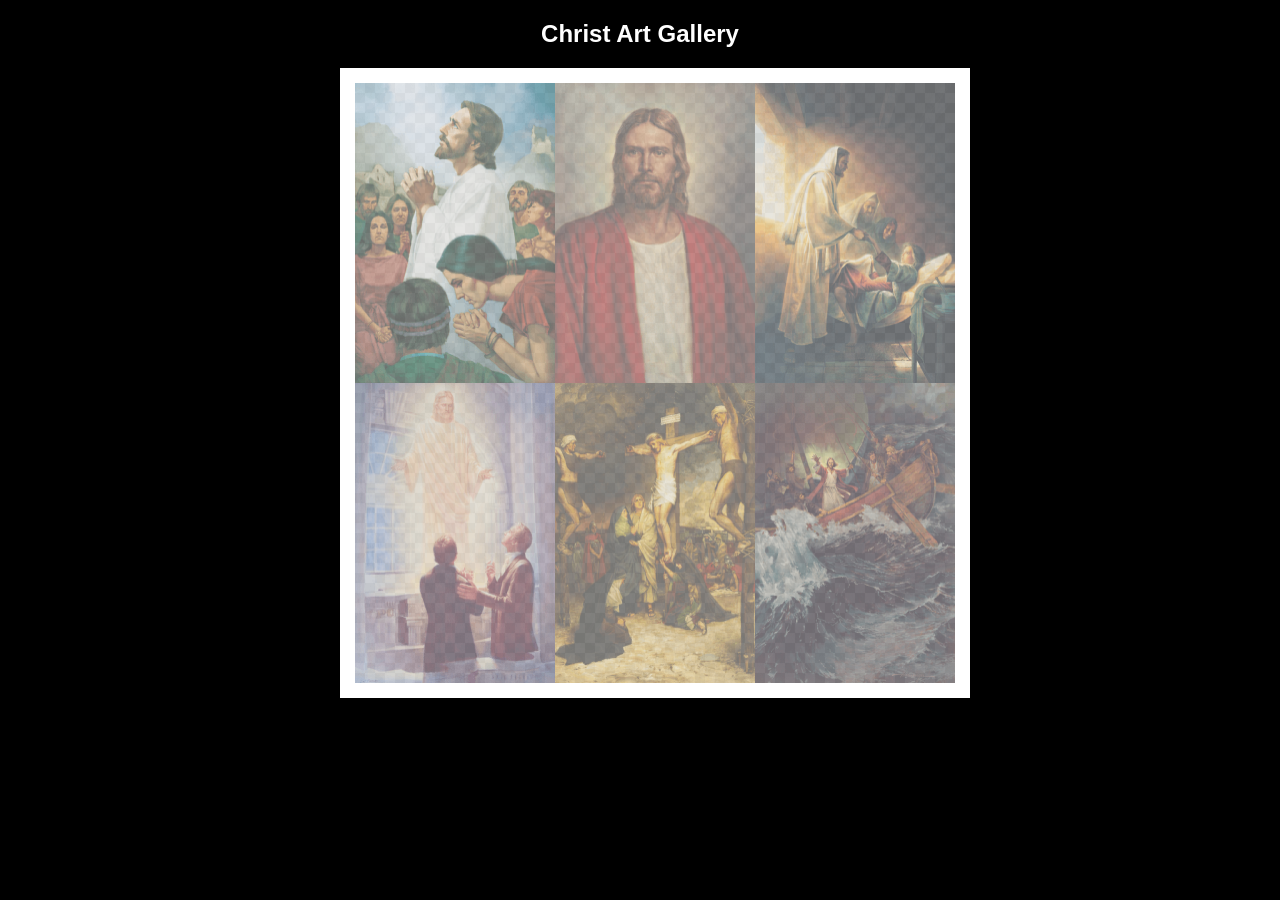
<file: ice/gallery/gallery/gallery.html>
<!DOCTYPE html>
<html lang="en">
<head>
    <meta charset="UTF-8">
    <meta name="viewport" content="width=device-width, initial-scale=1.0">
    <title>Images of Christ</title>
    <style>
        body {
            background: black;
        }
        #wrapper{
            width: 600px;
            margin: 0 auto;
        }
        nav {
            color: white;
            text-align: center;
            font-family: Haettenschweiler, 'Arial Narrow Bold', sans-serif;
        }
        #gallery{
            display: grid;
            grid-template-columns: 200px 200px 200px;
            border: 15px solid rgb(255, 255, 255);
            width: 100%;
            background-color: #ddd;
            background-image:
                linear-gradient(45deg, #ccc 26%, transparent 26%), 
                linear-gradient(135deg, #ccc 26%, transparent 26%),
                linear-gradient(45deg, transparent 75%, #ccc 75%),
                linear-gradient(135deg, transparent 75%, #ccc 75%);
            background-size: 20px 20px; /* Must be a square */
            background-position: 0 0, 10px 0, 10px -10px, 0px 10px; 
            
        }
        #gallery a {
            cursor: url('images/christus.png'), pointer;
        }
        #gallery img {
            /* make a thumbnail of the image that is 200x300 
               instead of using width and height here to help the page load faster */
            width: 200px; 
            height: 300px;

            opacity:50%;
            display:block;
        }
        #gallery img:hover{
            opacity: 100%;
        }
    </style>
</head>
<body>
    <div id="wrapper">
        <nav>
            <h1>Christ Art Gallery</h1>
        </nav>
        <main>
            <div id="gallery">
                <a href="images/big/img1.webp"><img src="images/small/img1.png" alt="Christ praying with the Nephites" ></a>
                <a href="images/big/img2.webp"><img src="images/small/img2.png" alt="Jesus the Christ" ></a>
                <a href="images/big/img3.webp"><img src="images/small/img3.png" alt="Jesus Raising the Daughter of Jairus" ></a>
                <a href="images/big/img4.webp"><img src="images/small/img4.png" alt="The Lord Appears in the Kirtland Temple" ></a>
                <a href="images/big/img5.webp"><img src="images/small/img5.png" alt="Crucifixion of Jesus Christ" ></a>
                <a href="images/big/img6.webp"><img src="images/small/img6.png" alt="Jesus Calms the Storm" ></a>
            </div>
        </main>
    </div>
</body>
</html>
</file>
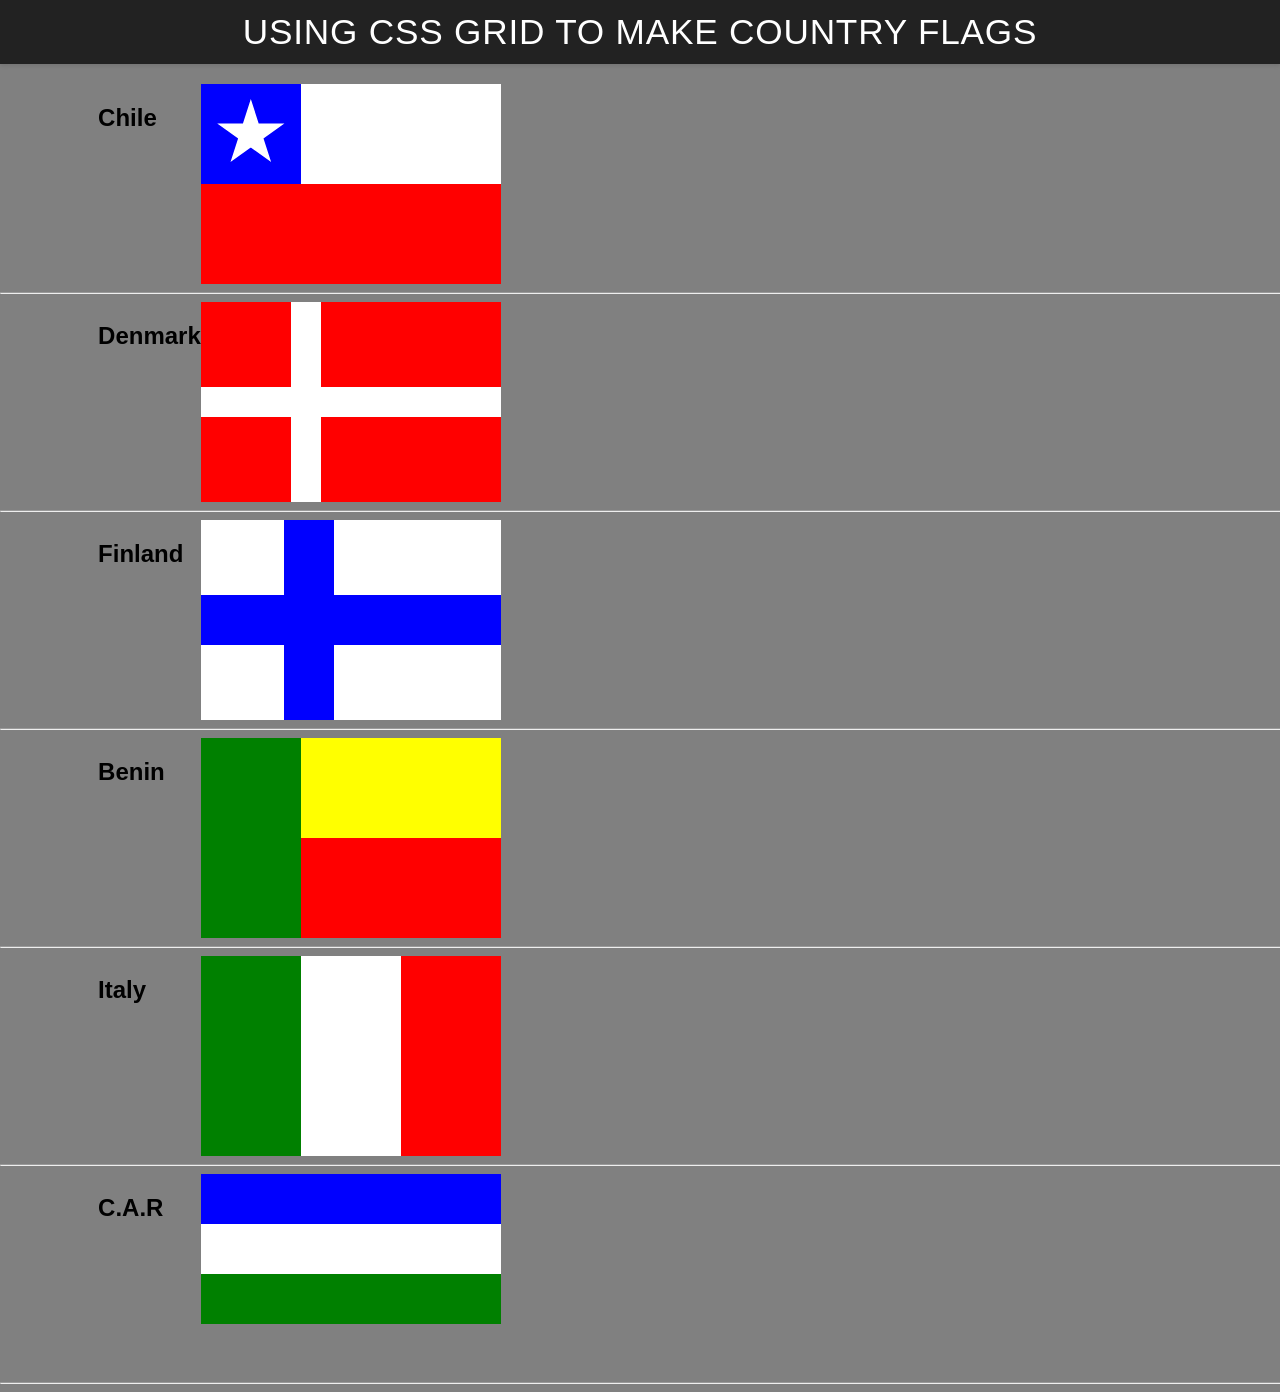
<file: ice/grid_flags/grid_flags/flags.html>
<!DOCTYPE html>
<html lang="en">

<head>
    <meta charset="UTF-8">
    <meta name="viewport" content="width=device-width, initial-scale=1.0">
    <title>Flag</title>
    <style>
        body {
            margin: 0;
            font-family: 'Helvetica Neue', sans-serif;
            background-color: gray;
        }

        header {
            background-color: #222;
            color: #fff;
            padding: 0.75rem 1.5rem;
            display: flex;
            align-items: center;
            justify-content: center;
            font-size: 1.1rem;
            letter-spacing: 0.05rem;
            text-transform: uppercase;
            box-shadow: 0 2px 4px rgba(0, 0, 0, 0.1);
        }

        header h1 {
            margin: 0;
            font-weight: 400;
        }
        main {
            display: grid;
            grid-template-columns: .1fr .1fr 1fr .1fr;
            margin-top: 20px;
        }
        hr {
            width: 100%;
            grid-column: 1 / 5;
        }
        h2 {
            grid-column: 2/3;
        }

        #blue {
            background: blue;
            grid-column: 1 / 2;
            display: grid;
            align-items: center;
            justify-items: center;
        }

        #white {
            background: white;
            grid-column: 2 / 4;
        }

        #red {
            background: red;
            grid-column: 1 / 4;
        }

        #chile {
            display: grid;
            grid-template-columns: 1fr 1fr 1fr;
            grid-template-rows: 1fr 1fr;
            height: 200px;
            width: 300px;
        }

        .star {
            width: 70px;
            aspect-ratio: 1;
            background: white;
            clip-path: polygon(50% 0, 79% 90%, 2% 35%, 98% 35%, 21% 90%);
        }

        #denmark {
            display: grid;
            grid-template-columns: 1fr 2fr;
            grid-template-rows: repeat(2, 1fr);
            gap: 30px;
            height: 200px;
            width: 300px;
            background-color: #fff;

        }
        #dred1, #dred2, #dred3, #dred4 {
            background: red;
        }

         #finland {
            display: grid;
            grid-template-columns: 1fr 2fr;
            grid-template-rows: repeat(2, 1fr);
            gap: 50px;
            height: 200px;
            width: 300px;
            background-color: blue;

        }
        #fwhite1, #fwhite2, #fwhite3, #fwhite4 {
            background: white;
        }

        #benin {
            display: grid;
            grid-template-columns: 1fr 2fr;
            grid-template-rows: repeat(2, 1fr);
            height: 200px;
            width: 300px;
            
        }

        #bgreen {
            background-color: green;
            grid-column: 1/2;
            grid-row: 1/3;
        }

        #byellow {
            background-color: yellow;
        }

        #bred {
            background-color: red;
        }
        
        #italy {
            display: grid;
            grid-template-columns: repeat(3,1fr);
            grid-template-rows: 1fr, 1fr;
            height: 200px;
            width: 300px;
        }

        #ired {
            background-color: red;
            grid-column: 3/4;
            grid-row: 1/3;
        }

        #iwhite {
            background-color: white;
            grid-column: 2/3;
            grid-row: 1/3;
        }
        

        #igreen {
            background-color: green;
            grid-column: 1/2;
            grid-row: 1/3;
        }
        
        #car {
            display: grid;
            grid-template-columns: repeat(2, 1fr);
            grid-template-rows: repeat(4, 1fr);
            
            
            height: 200px;
            width: 300px;
        }

        #cblue {
            background-color: blue;
            grid-row: 1/2;
            grid-column:  1/3;
        }

        #cwhite {
            background-color: white;
            grid-row: 2/3;
            grid-column: 1/3;
        }

        #cgreen {
            background-color: green;
            grid-row: 3/4;
            grid-column: 1/3;
        }

        #cyellow {
            background-color: yellow;
            grid-row: 5/6;
            grid-column: 1/3;
        }
    </style>
</head>

<body>
    <header>
        <h1>Using CSS Grid to make Country Flags</h1>
    </header>
    <main>
        <h2>Chile</h2>
        <div id="chile">
            <div id="blue">
                <div class="star"></div>
            </div>
            <div id="white"></div>
            <div id="red"></div>
        </div>
        <hr>

        <h2>Denmark</h2>
        <div id="denmark">
            <div id="dred1"></div>
            <div id="dred2"></div>
            <div id="dred3"></div>
            <div id="dred4"></div>
        </div>
        <hr>

        <h2>Finland</h2>
        <div id="finland">
            <div id="fwhite1"></div>
            <div id="fwhite2"></div>
            <div id="fwhite3"></div>
            <div id="fwhite4"></div>
        </div>
        <hr>

        <h2>Benin</h2>
        <div id="benin">
            <div id="bgreen"></div>
            <div id="byellow"></div>
            <div id="bred"></div>
        </div>
        <hr>

        <h2>Italy</h2>
        <div id="italy">
            <div id="ired"></div>
            <div id="iwhite"></div>
            <div id="igreen"></div>
            
        </div>
        <hr>

        <h2>C.A.R</h2>
        <div id="car">
            <div id="cblue"></div>
            <div id="cwhite"></div>
            <div id="cgreen"></div>
            <div id="cyellow"></div>
            
        </div>
        <hr>
    </main>
</body>

</html>
</file>
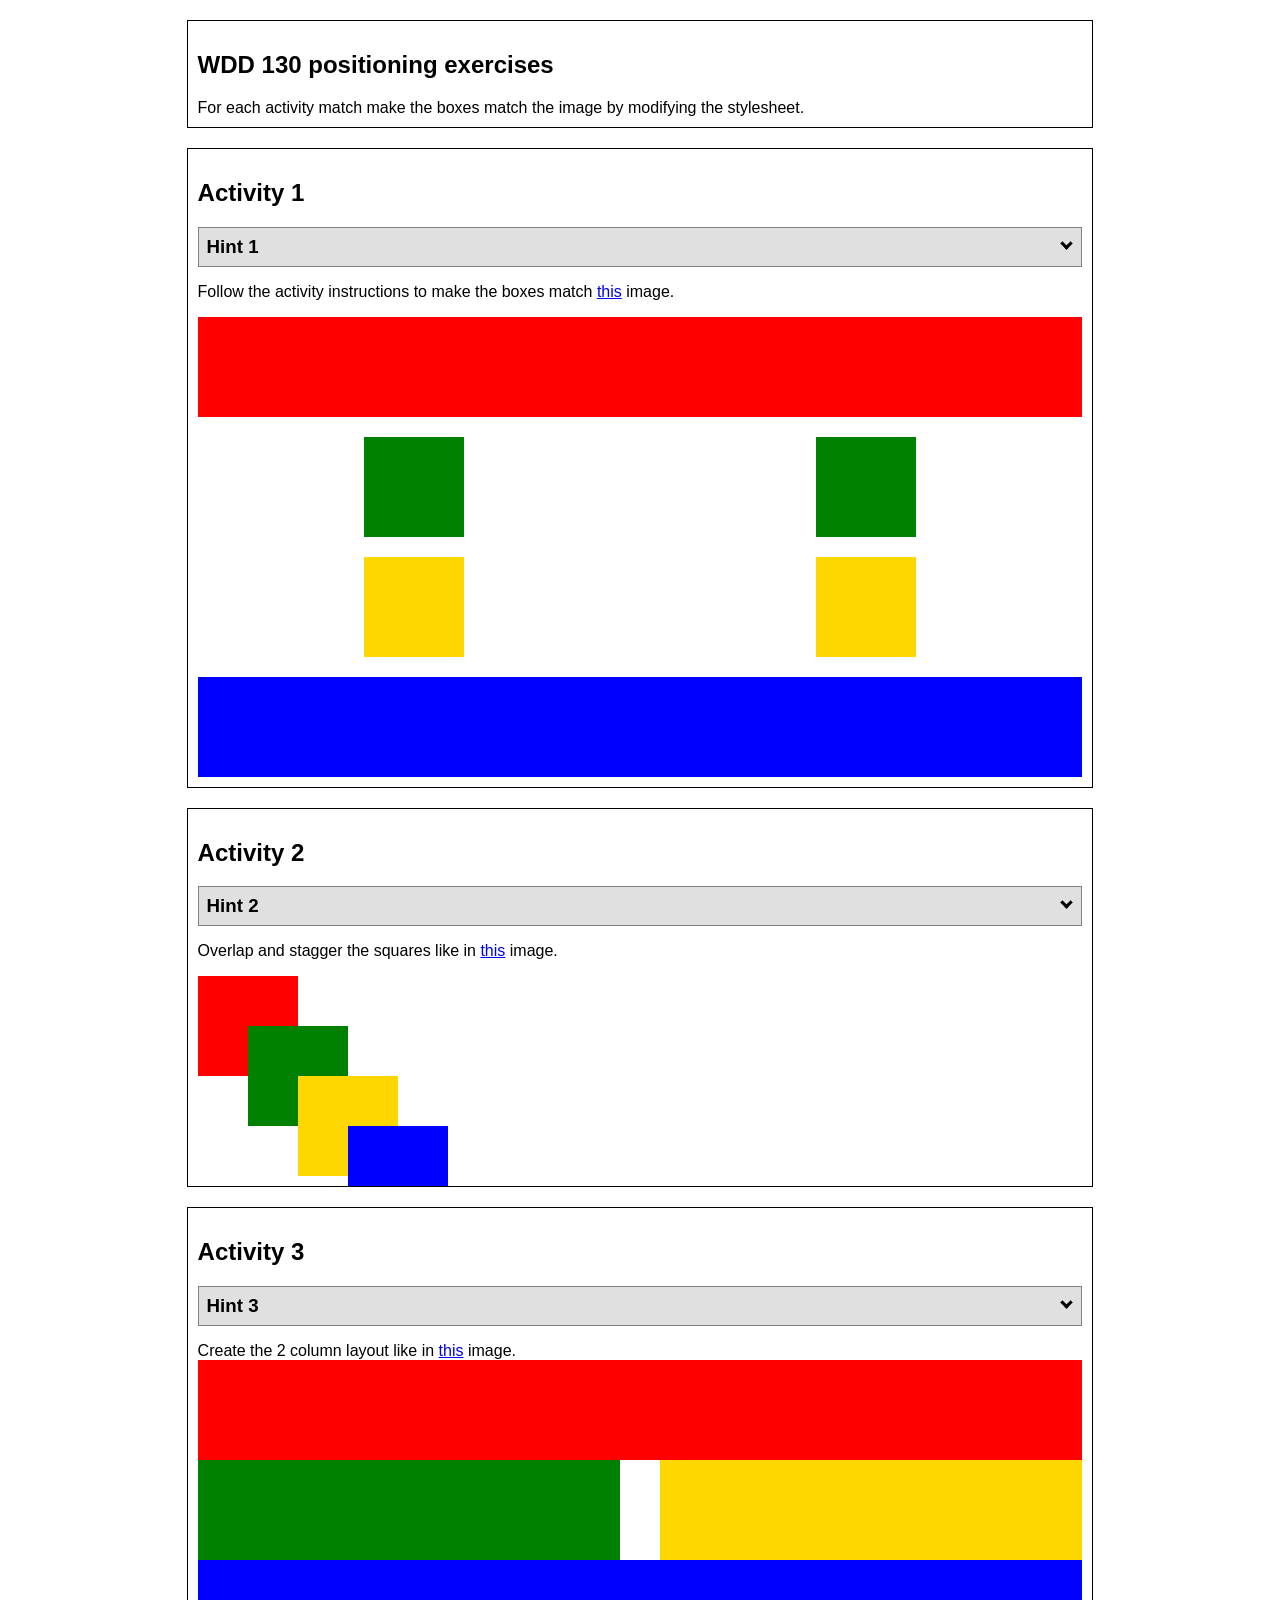
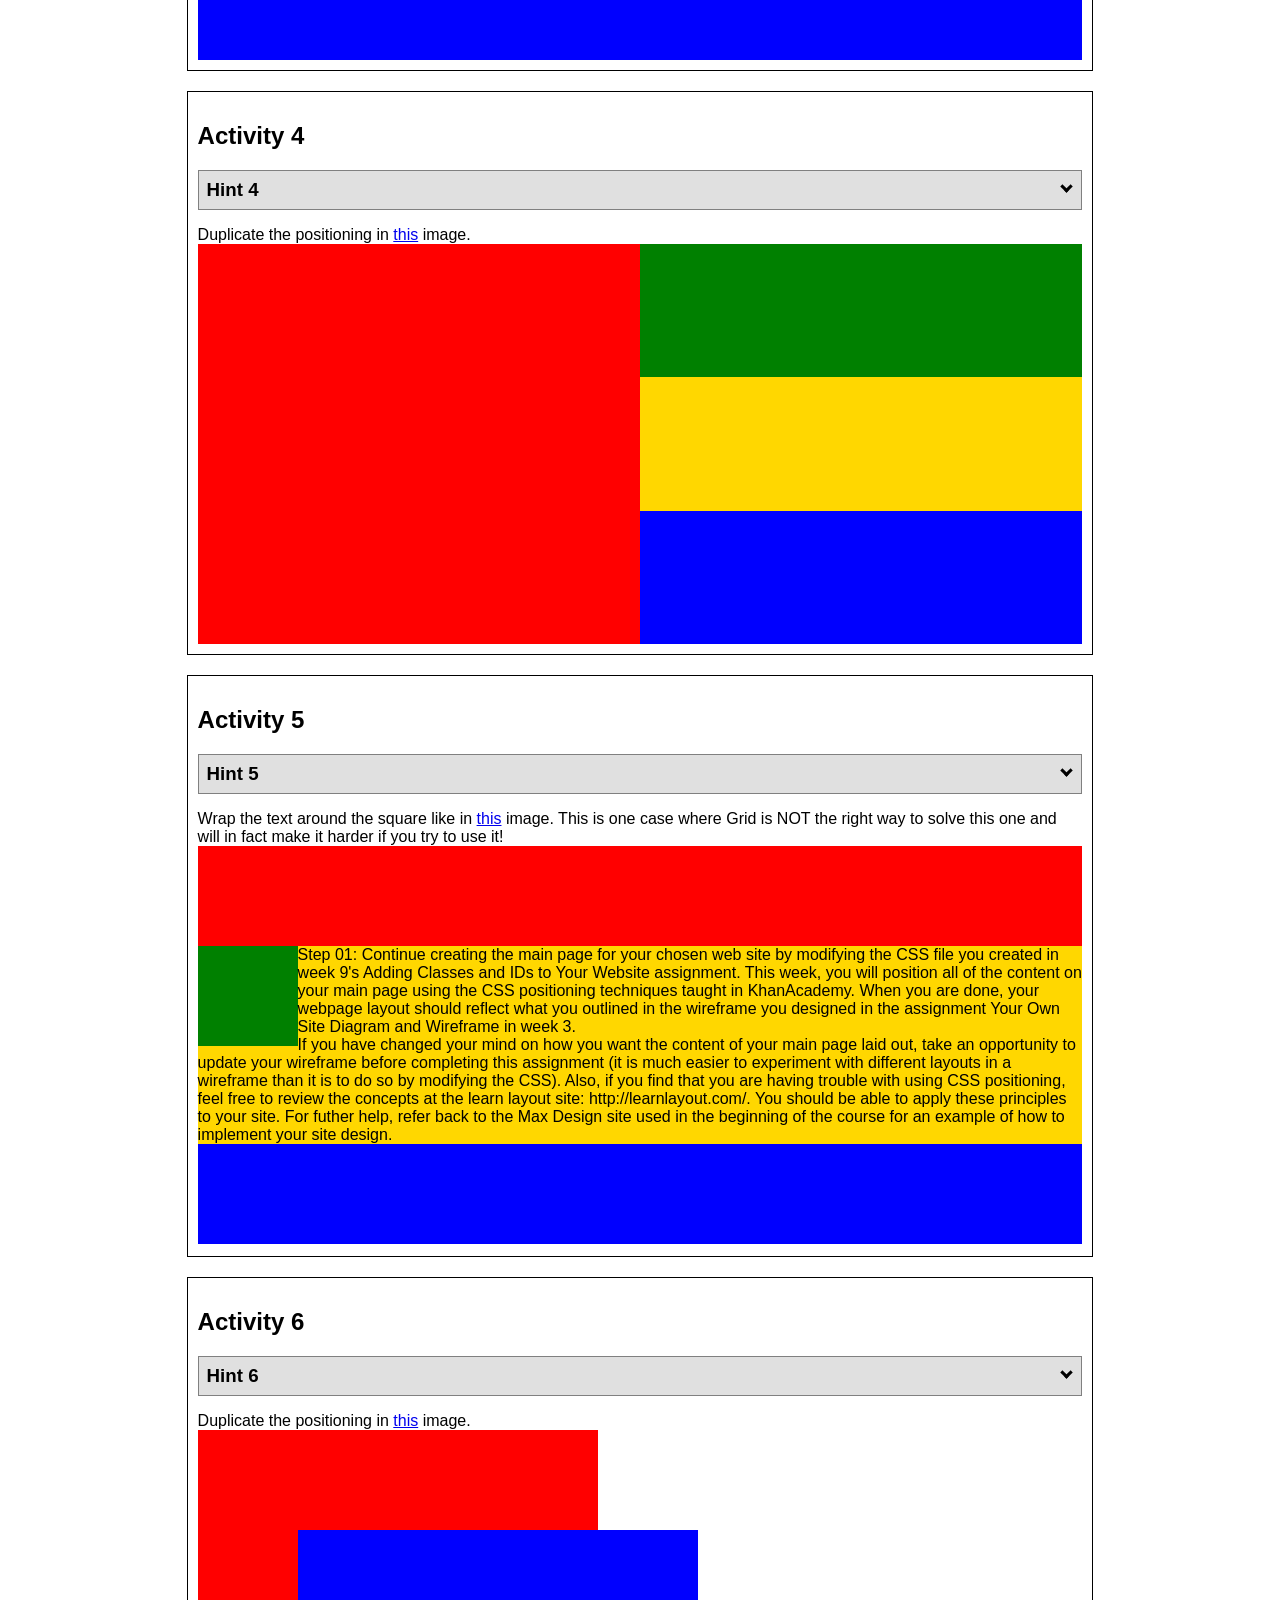
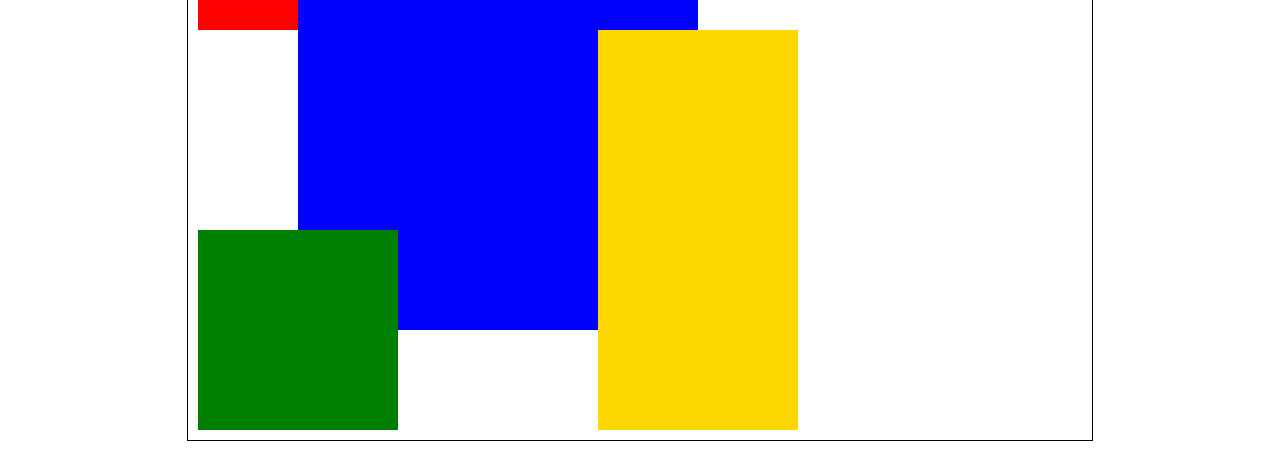
<file: ice/positioning/positioning/positioning.html>
<!DOCTYPE html>
<html lang="en">
  <head>
    <!-- HTML - Name: positioning.html -->
    <title>Positioning Activity</title>
    <link rel="stylesheet" type="text/css" href="positionstyles.css" />
  </head>
  <body>
    <div class="activity">
      <h2>WDD 130 positioning exercises</h2>
      For each activity match make the boxes match the image by modifying the stylesheet.</div>
    <div class="activity">
      <h2>Activity 1</h2>
      <section class="hint"><input type="checkbox" ><i></i> <h3>Hint 1</h3><div><p>Use the activity instructions for the firt activity</a></p></div></section>
      <p>Follow the activity instructions to make the boxes match  <a href="images/example1.png" target="_blank">this</a> image.</p>
      <div class="content1" >
        <div class="red1" ></div>
        <div class="green1" ></div>
        <div class="green1" ></div>
        <div class="yellow1"></div>
        <div class="yellow1"></div>
        <div class="blue1"></div>
      </div>
    </div>
    <div class="activity">
      <h2>Activity 2</h2>
      <section class="hint"><input type="checkbox" > <h3>Hint 2</h3><i></i><div>
      <ul>
      <li>grid-template-columns: 50px 50px 50px 50px 50px </li></ul></div></section>
      <p>Overlap and stagger the squares like in <a href="images/example2.png" target="_blank">this</a> image.</p>
      <div class="content2" >
        <div class="red2" ></div>
        <div class="green2" ></div>
        <div class="yellow2"></div>
        <div class="blue2"></div>
      </div>
    </div>
    <div class="activity">
      <h2>Activity 3</h2>
      <section class="hint"><input type="checkbox" > <h3>Hint 3</h3><i></i><div><p>This one is going to be best solved with CSS Grid. Remember to make the boxes the right width first...then start moving them around. </p><h4>Properties used:</h4><ul><li>display:grid;</li><li>grid-template-columns:</li><li>grid-column-gap:</li>
        <li>grid-column:</li>  </ul></div></section>
      Create the 2 column layout like in <a href="images/example3.png" target="_blank">this</a>  image.
      <div class="content3" >
        <div class="red3" ></div>
        <div class="green3" ></div>
        <div class="yellow3"></div>
        <div class="blue3"></div>
      </div>
    </div>
    <div class="activity">
      <h2>Activity 4</h2>
      <section class="hint"><input type="checkbox" > <h3>Hint 4</h3><i></i><div><p>For the others we have been primarily concerned with width. For this one you will need to adjust height as well. </p><h4>Properties used:</h4><ul><li>display:grid;</li><li>grid-template-columns:</li><li>grid-row:</li></ul></div></section>
      Duplicate the positioning in <a href="images/example4.png" target="_blank">this</a> image. 
      <div class="content4" >
        <div class="red4" ></div>
        <div class="green4" ></div>
        <div class="yellow4"></div>
        <div class="blue4"></div>
      </div>
    </div>

    <div class="activity">
      <h2>Activity 5</h2>
      <section class="hint"><input type="checkbox" > <h3>Hint 5</h3><i></i><div><p>Grid is <strong>not</strong> the right way to do this.  In fact there is only one way to really do that...and that is with float. Remember that we float the thing we want the text to wrap around.  Also remember to start by making all the shapes the right size and shape.</p><h4>Properties used:</h4><ul><li>float: left;</li></ul></div></section>
      Wrap the text around the square like in <a href="images/example5.png" target="_blank">this</a> image. This is one case where Grid is NOT the right way to solve this one and will in fact make it harder if you try to use it!
      <div class="content5" >
        <div class="red5" ></div>
        <div class="green5" ></div>
        <div class="yellow5">Step 01: Continue creating the main page for your chosen web site by modifying the CSS file you created in week 9's Adding Classes and IDs to Your Website assignment. This week, you will position all of the content on your main page using the CSS positioning techniques taught in KhanAcademy. When you are done, your webpage layout should reflect what you outlined in the wireframe you designed in the assignment Your Own Site Diagram and Wireframe in week 3. <br />
          If you have changed your mind on how you want the content of your main page laid out, take an opportunity to update your wireframe before completing this assignment (it is much easier to experiment with different layouts in a wireframe than it is to do so by modifying the CSS). Also, if you find that you are having trouble with using CSS positioning, feel free to review the concepts at the learn layout site: http://learnlayout.com/. You should be able to apply these principles to your site. For futher help, refer back to the Max Design site used in the beginning of the course for an example of how to implement your site design.</div>
        <div class="blue5"></div>
      </div>
    </div>
    <div class="activity">
      <h2>Activity 6</h2>
      <section class="hint"><input type="checkbox" > <h3>Hint 6</h3><i></i><div><p>This one is all about visualizing the grid behind the layout. If you are having a hard time doing that first: all the sizes are even multiples of 100, and second here is another example with the lines drawn: <a href="images/example6-hint.png" target="_blank">example 6 with lines</a>. For this one you will find it easiest if you use px for the column width. You can also use <kbd>z-index</kbd> to control the element layering.    </p><h4>Properties used:</h4><ul><li>display:grid;</li><li>grid-template-columns:</li><li>grid-column:</li><li>grid-row:</li><li><a href="https://www.w3schools.com/cssref/pr_pos_z-index.asp" target="_blank">z-index:</a></li></ul></div></section>
      Duplicate the positioning in <a href="images/example6.png" target="_blank">this</a> image.
      <div class="content6" >
        <div class="red6" ></div>
        <div class="green6" ></div>
        <div class="yellow6"></div>
        <div class="blue6"></div>
      </div>
    </div>
  </body>
</html>
</file>
<file: styles.css>
@font-face {
  font-family: "Lemon Milk";
  src: url("fonts/lemon_milk/LEMONMILK-Regular.otf") format("truetype");
  font-weight: 400;
  font-style: normal;
  font-display: swap;
}

@font-face {
  font-family: "Apple";
  src: url("fonts/apple_garamond/AppleGaramond.ttf") format("truetype");
  font-weight: 400;
  font-style: normal;
  font-display: swap;
}

@font-face {
  font-family: "Airstrike";
  src: url("fonts/airstrike/airstrike.ttf") format("truetype");
  font-weight: 400;
  font-style: normal;
  font-display: swap;
}

 main {
    background-color: #093745;
}

#box {
    display: grid;
    grid-template-columns: repeat(6, 1fr);
    grid-template-rows: 193px 380px 600px 200px;
    width: 1080px;
    background-color: #32957f;
    margin: auto;
}



header {
    display: grid;
    grid-template-columns: repeat(6, 1fr);
    grid-template-rows: 1fr 4fr;
    grid-column: 1/7;
    z-index: 2;
    grid-row: 1/2;

}

.logo img {
    width: 250px;
}

nav {
    grid-column: 4/7;
    grid-row: 1/2;
    background-color: #05a173a2;
    border: 4px black;
    border-bottom-left-radius: 20px;
    width: fit-content;
    height: 60px;
    width: 650px;
    color: #fff;
    font-family: "Airstrike";font-size: 28px;
    text-align: center;
    line-height: 60px;
    display: flex;
    flex: 1;
    
}

nav a {
    margin: 0;
    color: #fff;
    padding: 10px;
    text-decoration: none;
    width: 100%;
    flex: 1;
    text-align: center;
    white-space: nowrap;
    
}
    


nav a:hover {
    background-color: #0157a3a2;
    
}

#home:hover  {
    background-color: #0157a3a2;
    border-bottom-left-radius: 20px;
}


img {
    width: 100%;
}

.hero {
    display: grid;
    grid-column: 1/7;
    grid-row: 1/2;
    z-index: 1;
    
}

.splash {
   grid-column: 2/6;
  grid-row: 2/3;
  z-index: 3;
  color: white;
  text-align: center;
  align-self: center;
  justify-self: center;
  align-self: start;
}

.splash h1 {
    font-family: "Airstrike";
    font-size: 38px;
}

.splash p {
    font-size: 28px;
    font-family: "Apple";
}
  
li {
    list-style: none;
}


.cards {
    display: grid;
    grid-template-columns: repeat(3, 1fr);
    grid-template-rows:repeat(4, 1fr);
    grid-row: 3/4;
    grid-column: 1/7;
    overflow: hidden;
    align-items: center;
    border-left: 4px solid black;
    border-right: 4px solid black;
    border-bottom: 4px solid black;
    border-bottom-right-radius: 10px;
    border-bottom-left-radius: 10px;
    padding: 10px;
    gap: 20px;
}

.cards img {
    max-width: 250px;
    height: 250px;
    width: 100%;
    object-fit: cover;
    border: 4px solid black;
    border-radius: 10px;
    text-align: center;
    justify-self: center;
}

.cards ul {
    font-size: 28px;
    align-items: center;
    color: #fff;
    text-decoration: none;
}

.cards h2 {
    font-family: "Airstrike";
    text-align: center;
    color: #fff;
    height: 50px;
}

.cards li {
    text-decoration: none;
    font-family: "Apple";
}

#WWR {
    display: grid;
    grid-column: 1/2;
    grid-row: 1/3;
    margin: auto;
    border: 4px solid black;
    padding: 4px;
    padding-top: 12px;
    background-color: #0157a3a2;
    border-radius: 10px;
    height: 540px;
    width: 320px;

}

#ICE {
    display: grid;
    grid-column: 2/3;
    grid-row: 1/3;
    margin: auto;
    border: 4px solid black;
    padding: 4px;
    padding-top: 12px;
    background-color: #0157a3a2;
    border-radius: 10px;
    height: 540px;
    width: 320px;
}

#About {
    display: grid;
    grid-column: 3/4;
    grid-row: 1/3;
    margin: auto;
    border: 4px solid black;
    padding: 4px;
    padding-top: 12px;
    background-color: #0157a3a2;
    border-radius: 10px;
    height: 540px;
    width: 320px;
}



footer {
    display: grid;
    grid-row: 4/5;
    grid-column: 1/7;
    height: 200px;
    z-index: 2;
    color: #fff;
    text-align: right;
    grid-template-columns:repeat(3, 1fr);
    grid-template-rows: 70px 130px;

}

footer img {
    width: 200px;
}

footer h2 {
    grid-row: 1/2;
    grid-column: 2/4;
    color: #fff;
    font-family: "Lemon Milk";
    font-size: 30px;
    text-align: center;
}

footer h3 {
    font-family: "Lemon Milk";
    font-size: 20px;
    grid-row: 2/3;
    grid-column: 2/4;
    text-align: center;
    margin: 10px;
}

footer ul {
    height: 100px;
    font-size: 22px;
    grid-row: 2/3;
    grid-column: 2/4;
    font-family: "Apple";
    text-align: center;
    align-self: top;
}





.ice-main {
    grid-column: 1 / 7;
    grid-row: 3 / 4;
    padding: 20px;
    overflow-y: auto;
    color: #fff;
}

.client-link{
    text-decoration: none;
    color: #fff;
}

.client-cards {
    border: 4px black;
    border-radius: 10px;
}

#client-report-page #box {
    grid-template-rows: 193px 380px auto 200px;
}
</file>
<file: project_portfolio/styles.css>
@font-face {
  font-family: "Lemon Milk";
  src: url("fonts/lemon_milk/LEMONMILK-Regular.otf") format("truetype");
  font-weight: 400;
  font-style: normal;
  font-display: swap;
}

@font-face {
  font-family: "Apple";
  src: url("fonts/apple_garamond/AppleGaramond.ttf") format("truetype");
  font-weight: 400;
  font-style: normal;
  font-display: swap;
}

@font-face {
  font-family: "Airstrike";
  src: url("fonts/airstrike/airstrike.ttf") format("truetype");
  font-weight: 400;
  font-style: normal;
  font-display: swap;
}

 main {
    background-color: #093745;
}

#box {
    display: grid;
    grid-template-columns: repeat(6, 1fr);
    grid-template-rows: 193px 380px 600px 200px;
    width: 1080px;
    background-color: #32957f;
    margin: auto;
}



header {
    display: grid;
    grid-template-columns: repeat(6, 1fr);
    grid-template-rows: 1fr 4fr;
    grid-column: 1/7;
    z-index: 2;
    grid-row: 1/2;

}

.logo img {
    width: 250px;
}

nav {
    grid-column: 4/7;
    grid-row: 1/2;
    background-color: #05a173a2;
    border: 4px black;
    border-bottom-left-radius: 20px;
    width: fit-content;
    height: 60px;
    width: 650px;
    color: #fff;
    font-family: "Airstrike";font-size: 28px;
    text-align: center;
    line-height: 60px;
    display: flex;
    flex: 1;
    
}

nav a {
    margin: 0;
    color: #fff;
    padding: 10px;
    text-decoration: none;
    width: 100%;
    flex: 1;
    text-align: center;
    white-space: nowrap;
    
}
    


nav a:hover {
    background-color: #0157a3a2;
    
}

#home:hover  {
    background-color: #0157a3a2;
    border-bottom-left-radius: 20px;
}


img {
    width: 100%;
}

.hero {
    display: grid;
    grid-column: 1/7;
    grid-row: 1/2;
    z-index: 1;
    
}

.splash {
   grid-column: 2/6;
  grid-row: 2/3;
  z-index: 3;
  color: white;
  text-align: center;
  align-self: center;
  justify-self: center;
  align-self: start;
}

.splash h1 {
    font-family: "Airstrike";
    font-size: 38px;
}

.splash p {
    font-size: 28px;
    font-family: "Apple";
}
  
li {
    list-style: none;
}


.cards {
    display: grid;
    grid-template-columns: repeat(3, 1fr);
    grid-template-rows:repeat(4, 1fr);
    grid-row: 3/4;
    grid-column: 1/7;
    overflow: hidden;
    align-items: center;
    border-left: 4px solid black;
    border-right: 4px solid black;
    border-bottom: 4px solid black;
    border-bottom-right-radius: 10px;
    border-bottom-left-radius: 10px;
    padding: 10px;
    gap: 20px;
}

.cards img {
    max-width: 250px;
    height: 250px;
    width: 100%;
    object-fit: cover;
    border: 4px solid black;
    border-radius: 10px;
    text-align: center;
    justify-self: center;
}

.cards ul {
    font-size: 28px;
    align-items: center;
    color: #fff;
    text-decoration: none;
}

.cards h2 {
    font-family: "Airstrike";
    text-align: center;
    color: #fff;
    height: 50px;
}

.cards li {
    text-decoration: none;
    font-family: "Apple";
}

#WWR {
    display: grid;
    grid-column: 1/2;
    grid-row: 1/3;
    margin: auto;
    border: 4px solid black;
    padding: 4px;
    padding-top: 12px;
    background-color: #0157a3a2;
    border-radius: 10px;
    height: 540px;
    width: 320px;

}

#ICE {
    display: grid;
    grid-column: 2/3;
    grid-row: 1/3;
    margin: auto;
    border: 4px solid black;
    padding: 4px;
    padding-top: 12px;
    background-color: #0157a3a2;
    border-radius: 10px;
    height: 540px;
    width: 320px;
}

#About {
    display: grid;
    grid-column: 3/4;
    grid-row: 1/3;
    margin: auto;
    border: 4px solid black;
    padding: 4px;
    padding-top: 12px;
    background-color: #0157a3a2;
    border-radius: 10px;
    height: 540px;
    width: 320px;
}



footer {
    display: grid;
    grid-row: 4/5;
    grid-column: 1/7;
    height: 200px;
    z-index: 2;
    color: #fff;
    text-align: right;
    grid-template-columns:repeat(3, 1fr);
    grid-template-rows: 70px 130px;

}

footer img {
    width: 200px;
}

footer h2 {
    grid-row: 1/2;
    grid-column: 2/4;
    color: #fff;
    font-family: "Lemon Milk";
    font-size: 30px;
    text-align: center;
}

footer h3 {
    font-family: "Lemon Milk";
    font-size: 20px;
    grid-row: 2/3;
    grid-column: 2/4;
    text-align: center;
    margin: 10px;
}

footer ul {
    height: 100px;
    font-size: 22px;
    grid-row: 2/3;
    grid-column: 2/4;
    font-family: "Apple";
    text-align: center;
    align-self: top;
}





.ice-main {
    grid-column: 1 / 7;
    grid-row: 3 / 4;
    padding: 20px;
    overflow-y: auto;
    color: #fff;
}
</file>
<file: wwr/styles/styles.css>
@font-face {
  font-family: 'Sport Break'; /* Give your font a nickname */
  src: url('../../fonts/Sport\ Break\ Free\ Version.otf') format('truetype'); /* Path to the file */
}

 
 
 body {
            background-color: #598392;
        }

        /* #wrapper{
            border: solid #01161E 4px;
            width: 967px;
            margin: auto;
            padding: 20px;
            background-color: #595959;
        } */

        header {
            display: grid;
            grid-template-columns: 150px auto;
             
        }

        
            #callout {
                font-family: "Sport Break";
                color: #FFFFFF;

                border: 4px solid #FFFFFF;
                width: 60%;
                background-color: #598392C2;
                padding: 10px;
                margin: auto;
                text-align: center;
                border-radius:12px;
                font-size: 26px;
        }

        .logo{

            width:80px
        }

        nav {
            display: flex;
            justify-content: space-around;
            
            background-color:#598392;
           
            


        }

        nav a {
            display: flex;
            align-items: center;
            font-family: "Sport Break";
            color: #FFFFFF;
            font-size: 12px;
           
            
        
        }

        .card-img {
            text-align: center;
            display: block;
            border: 8px solid #FFFFFF;
            margin-left: auto;
            margin-right: auto;
            width: 50%;
        }

        footer{
            font-family: "Sport Break";
            display: block;
            text-align: center;
            margin: auto;
            width: 967px;
            border: 4px solid #FFFFFF;
            padding: 20px;
            background-color: #01161EC2;
        }

        h1, h2, h3, h4 {
            text-align: center;
            font-family: "Sport Break";
        }

        .icon {
            text-align: center;
            display: block;
            margin-left: auto;
            margin-right: auto;

        }

        .book {
            display: block;
            text-align: center;
            font-family: 'Sport Break';
            color: #01161E;
            margin: auto;
            width: 50%;
            padding: 20px;
            background-color: #FFFFFFC2;
        }

        #logo_link {
            padding-top: 5px;
    justify-self: center;
    align-self: center;
        }

        #hero {
            display: grid;
    grid-template-columns: 1fr 3fr 1fr;
            margin-top: -100px;
        }

        #hero-box {
    grid-column: 1/4;
    grid-row: 1/3;
    z-index: -1;
    
}

        #hero-msg {
            grid-column: 2/3;
            grid-row: 1/2;
            margin-top: 100px;
            color: #fff;
        }


        #hero-img {
    width: 100%;
}


        .home-grid {
    display: grid;
    grid-template-columns: repeat(10, 1fr);
}

.card-img,
.mountains {
    width: 100%;
}

.rivers-card {
    grid-column: 2/4;
    grid-row: 2/3;
}

.camping-card {
    grid-column: 5/7;
    grid-row: 2/3;
}

.rapids-card {
    grid-column: 8/10;
    grid-row: 2/3;
}

#background {
    grid-column: 1/11;
    grid-row: 4/9;
}

.mountains {
    grid-column: 2/7;
    grid-row: 5/8;
    box-shadow: 5px 5px 10px #6f7364;

}

.msg {
    grid-column: 6/10;
    grid-row: 6/7;
    box-shadow: 5px 5px 10px #6f7364;

}

footer {
    display: flex;
    justify-content: space-around;
    align-items: center;
}

.card-img {
    border: 10px solid #d9c2a3;
    transition: transform .5s;
    box-shadow: 5px 5px 10px #6f7364;
}
.card-img:hover {
    opacity: .6;
    transform: scale(1.1);
}

@media screen and (max-width: 900px) {
    #hero, .home-grid {
        display: block;
        height: auto;
    }
    nav, footer {
        flex-direction: column;
    }
    nav a {
        display: block;
        padding: 15px;
    }
    #hero {
        margin-top: 0;
    }
    #hero-msg {
        margin-top: 0;
    }
    #hero-msg h4 {
        display: none;
    }
    #hero-msg h1 {
        color: #6f7364;
    }
    .home-title {
        font-size: 25px;
    }
    .rivers-card, .camping-card, .rapids-card { 
        margin: 50px auto;
        width: 60%;
    }
    #background {
        display: none;
    }
    .mountains, .msg {
        width: 80%;
        display: block;
        margin: 0 auto;
    }
    footer {
        margin-top: 25px;
    }
}
</file>
<file: ice/fathersday/fathersday/styles/styles.css>
/* Add your CSS here to style your father's day page */

* {
    box-sizing: border-box;
}

#wrapper {
    background-color: rgb(17, 123, 199);
    border: 4px solid #000;
    border-radius: 10px;
    width: 70%;
    max-width: 970px;
    margin: 20px auto;
    display: grid;
    grid-template-columns: repeat(4, 1fr);
}

header {
    grid-column: 1 / 5;
    display: grid;
    grid-template-columns: repeat(4, 1fr);
    align-items: center;
}

nav {
    grid-column: 1 / 5;
    grid-row: 1 / 2;
    width: 100%;
    background-color: rgb(0, 255, 115);
    padding: 20px
}

main {
    grid-column: 1 / 5;
    display: grid;
    grid-template-columns: repeat(4, 1fr);
    padding: 20px;
}

h1 {
    grid-column: 1 / 5;
    text-align: center;
}

main img {
    grid-column: 1 / 5;
    width: 100%;
    height: auto;
    display: block;
    border-radius: 10px;
}

section {
    grid-column: span 4;
}

footer {
    grid-column: 1 / 5;
    text-align: center;
    padding: 15px;
}

nav ul {
    list-style: none;
    display: flex;
    justify-content: space-evenly;
    align-items: center;
    font-size: 24px;
    

    padding: 0;
    margin: 0;
}

h2 {
    background-color: rgb(0, 255, 115);
}
</file>
<file: ice/favorite_devo/favorite_devo/styles/styles.css>
body {
  margin: 0;
  height: 100%;
  font-family: Arial, sans-serif;
  background: linear-gradient(to bottom, #d3d3d3, #001f3f);
  background-repeat: no-repeat; /* Just in case */
  background-attachment: fixed;
}

.container {
  text-align: center;
}

.header {
  padding: 20px 0;
}

.header-image {
  background-image: url('../images/icenter.png'); /* Replace with your image */
  background-repeat: no-repeat;
  background-position: center;
  height: 150px;
  display: flex;
  flex-direction: column;
  justify-content: center;
  color: white;

}

.header-image h1 {
  margin: 0;
  line-height: 0.9;
    font-size: 3.5em;
  font-weight: bold;
  text-shadow: 2px 2px 4px rgba(0, 0, 0, 0.7);
  background: #00000055;
}

.content-box {
  background-color: white;
  margin: 30px auto;
  width: 90%;
  max-width: 900px;
  padding: 40px;
  box-shadow: 5px 5px 0px black;
  min-height: 400px;


  display: grid;
  grid-template-columns: repeat(4, 1fr);
  grid-template-rows: repeat(3, 1fr);
}

.table {
  grid-column: 1/5;
  grid-row: 1/3;
  background-color: #afcddc;
}





table.table {
  font-family: "Times New Roman", Times, serif;
  border: 1px solid #FFFFFF;
  text-align: center;
  border-collapse: collapse;
}
table.table td, table.table th {
  border: 1px solid #FFFFFF;
  padding: 3px 2px;
}
table.table tbody td {
  font-size: 13px;
}
/* table.table tr{
  background: #8dafcd;
} */
table.table thead {
  background: #0B6FA4;
  border-bottom: 5px solid #FFFFFF;
}
table.table thead th {
  font-size: 17px;
  font-weight: bold;
  color: #FFFFFF;
  text-align: center;
  border-left: 2px solid #FFFFFF;
}
table.table thead th:first-child {
  border-left: none;
}

table.table tfoot td {
  font-size: 14px;
}

.theader {
  background-color: #0B6FA4;
}


.form {
  grid-column: 2/4;
  grid-row: 3/4;
  align-self: center;
  border: 6px solid #0B6FA4;
  border-radius: 20px;
}


.form label {
  display: inline-block;
  width: 70px;          
  text-align: right;   
  margin-right: 10px;   
  padding: 4px;
}
</file>
<file: ice/positioning/positioning/positionstyles.css>
/* CSS - Name: "positionstyles.css" */
/* Activity 1 styles */
.content1 {
  /* This is the parent of the activity 1 boxes. */
  display: grid;
  grid-template-columns: repeat(2, 1fr);
  justify-items: center;
  gap: 20px;
}
.red1 { 
  width: 100%; 
  height: 100px; 
  background-color: red; 
  grid-column: 1/3;

} 
.green1 {
  width: 100px; 
  height: 100px; 
  background-color: green; 

} 
.yellow1 {
  width: 100px; 
  height: 100px; 
  background-color: gold; 
} 
.blue1 {
  width: 100%; 
  height: 100px; 
  background-color: blue; 
  grid-column: 1/3;
} 
/* Activity 2 styles */ 
.content2 {
  /* This is the parent of the activity 2 boxes. */
  display: grid;
  grid-template-columns: repeat(4, 50px);
  grid-template-rows: repeat(4, 50px);

}
.red2 {
  width: 100px; 
  height: 100px; 
  background-color: red; 
} 
.green2 { 
  width: 100px; 
  height: 100px; 
  background-color: green; 
  grid-column: 2;
  grid-row: 2;
} 
.yellow2 {
  width: 100px; 
  height: 100px; 
  background-color: gold; 
  grid-column: 3;
  grid-row: 3;
} 
.blue2 {
  width: 100px; 
  height: 100px; 
  background-color: blue; 
  grid-row: 4;
  grid-column: 4;
} 
/* Activity 3 styles */ 
.content3 {
  /* This is the parent of the activity 3 boxes. */
  display: grid;
  grid-template-columns: repeat(2, 1fr);
  column-gap: 40px;
}

.red3 {
  width: 100%; 
  height: 100px; 
  background-color: red; 
  grid-column: 1/3;
} 
.green3 {
  width: 100%; 
  height: 100px; 
  background-color: green;
  grid-column: 1/2;
} 
.yellow3 {
  width: 100%; 
  height: 100px; 
  background-color: gold; 
  grid-column: 2/3;
} 
.blue3 {
  width: 100%;
  height: 100px; 
  background-color: blue; 
  grid-column: 1/3;
} 
/* Activity 4 styles */ 
.content4 {
  /* This is the parent of the activity 4 boxes. */
  height: 400px;
  display: grid;
  grid-template-columns: repeat(2, 1fr);
  grid-template-rows: repeat(3, 1fr);
}
.red4 {
  width: 100%; 
  height: 100%; 
  background-color: red; 
  grid-column: 1/2;
  grid-row: 1/4;
} 
.green4 {
  width: 100%; 
  height: 100%; 
  background-color: green; 
} 
.yellow4 {
  width: 100%; 
  height: 100%; 
  background-color: gold; 
} 
.blue4 {
  width: 100%; 
  height: 100%; 
  background-color: blue; 
} 
/* Activity 5 styles */ 
.content5 {
  /* This is the parent of the activity 5 boxes. */
  height: 400px;
  width: 100%;
  
}
.red5 { 
  width: 100%; 
  height: 100px; 
  background-color: red; 
} 
.green5 { 
  width: 100px; 
  height: 100px; 
  background-color: green; 
  float: left;

} 
.yellow5 {
  
  height: max-content; 
  background-color: gold; 
  
  width: fit-content;
  

} 
.blue5 {
  width: 100%; 
  height: 100px; 
  background-color: blue; 
} 
/* Activity 6 styles */ 
.content6 {
  /* This is the parent of the activity 6 boxes. */
  display: grid;
  grid-template-columns: 100px 100px 200px 100px 100px;
  grid-template-rows: 100px 100px 200px 100px 100px;


}
.red6 {
  width: 100%; 
  height: 100%; 
  background-color: red; 
  grid-column: 1/4;
  grid-row: 1/3;
} 
.green6 {
  width: 100%; 
  height: 100%; 
  background-color: green; 
  grid-column: 1/3;
  grid-row: 4/6;
  z-index: 2;

} 
.yellow6 {
  width: 100%; 
  height: 100%; 
  background-color: gold;
  grid-column: 4/6;
  grid-row: 3/6; 
  z-index: 2;
} 
.blue6 {
  width: 100%; 
  height: 100%; 
  background-color: blue; 
  grid-column: 2/5;
  grid-row: 2/5;
  z-index: 1;
} 


/* Do not make any changes below here */
.activity {
  width: 70%; 
  margin: 20px auto; 
  font-family: Arial, sans-serif; 
  border: 1px solid black; 
  padding: 10px; 
  clear:both; 
  overflow: auto;
} 

.hint {
  border: 1px solid grey;
  background: #e0e0e0;
  padding: .5em;
  position: relative;
  margin: 1em 0;
}
.hint h3 {
  margin: 0;
}
.hint:hover {
  background: #d0d0d0;
}
.hint > div {
  display: none;
}

.hint input[type=checkbox] {
  position: absolute;
  width: 100%;
  height: 100%;
  opacity: 0;
  z-index: 1;
  cursor: pointer;
}

.hint input[type=checkbox]:checked ~ div {
  display: block;
}

.hint i {
  position: absolute;
  transform: translate(-6px, 0);
  margin-top: 16px;
  right: 10px;
  top: -3px;
}
.hint i:before, .hint i:after {
  content: "";
  position: absolute;
  background-color: black;
  width: 3px;
  height: 9px;
}
.hint i:before {
  transform: translate(2px, 0) rotate(45deg);
}
.hint i:after {
  transform: translate(-2px, 0) rotate(-45deg);
}

.hint input[type=checkbox]:checked ~ i:before {
  transform: translate(-2px, 0) rotate(45deg);
}
.hint input[type=checkbox]:checked ~ i:after {
  transform: translate(2px, 0) rotate(-45deg);
}
.hint a {
  position: relative;
  z-index: 1;
}
</file>
